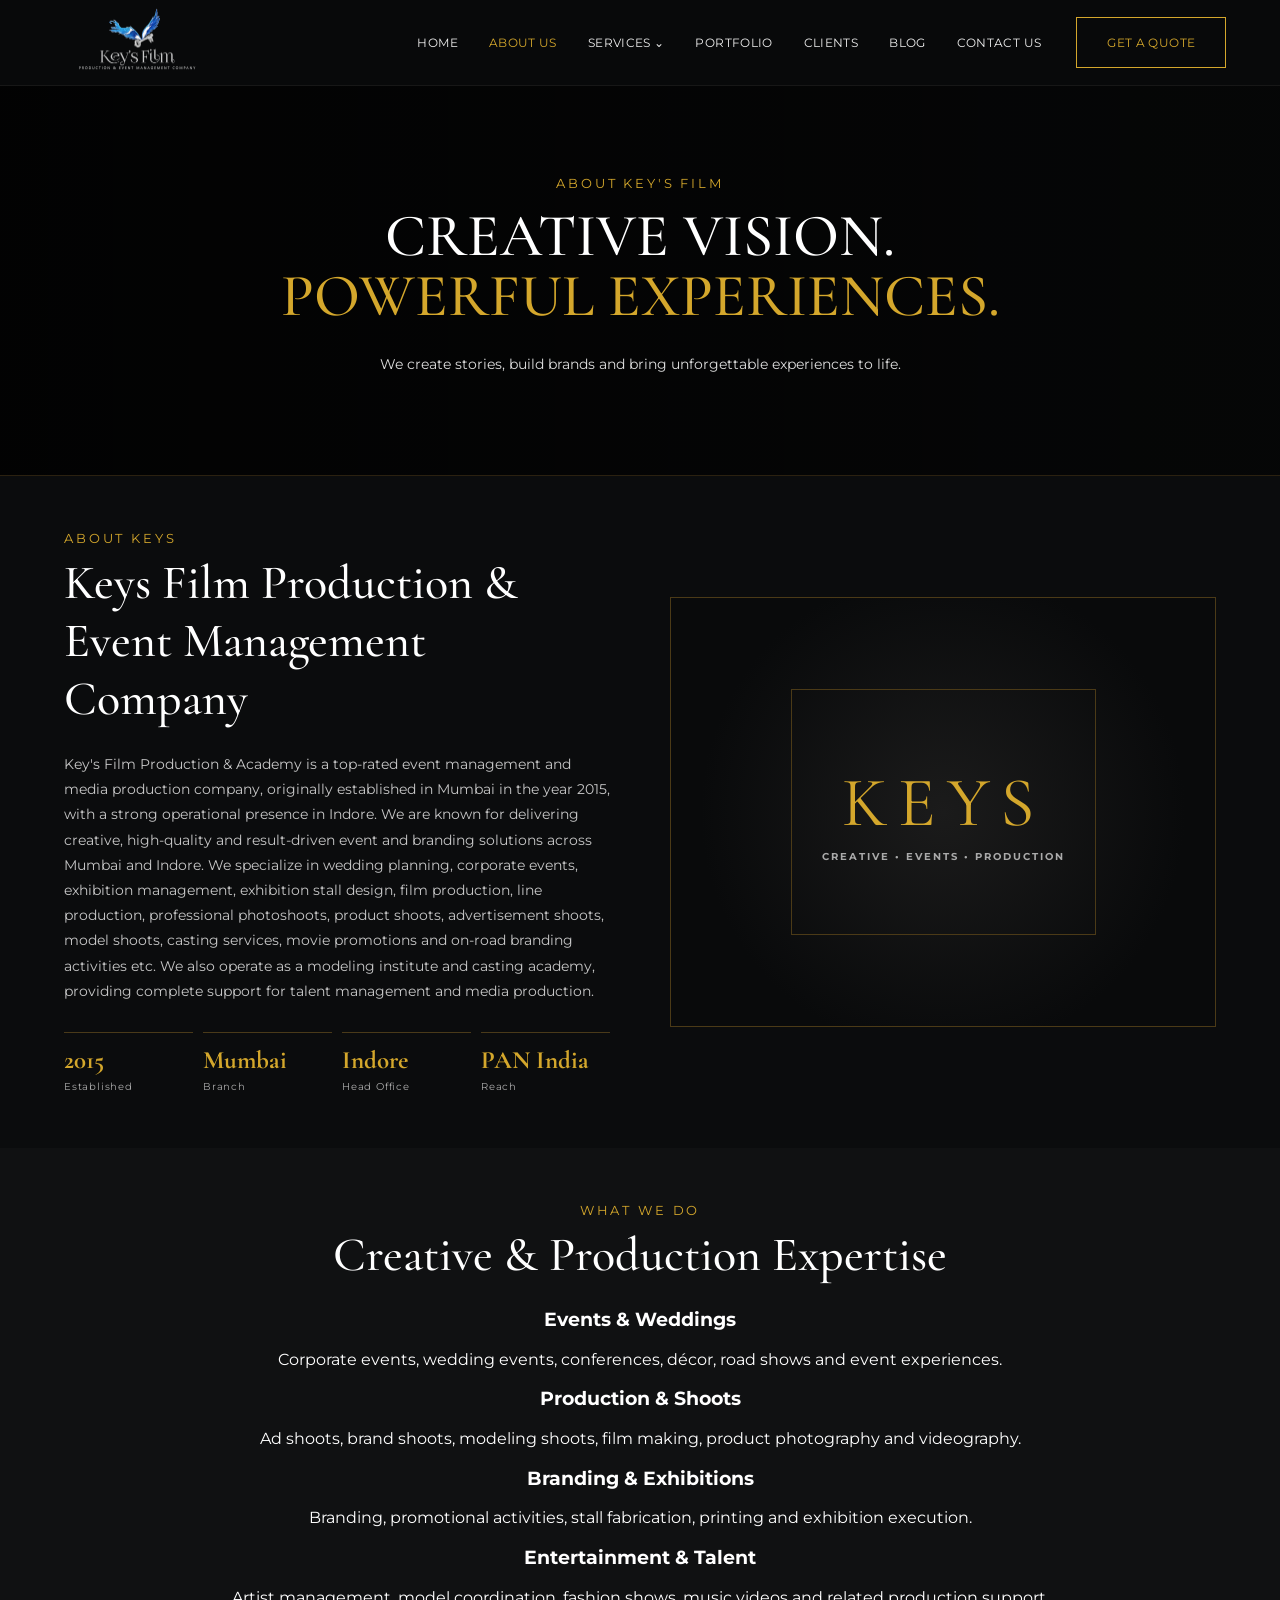
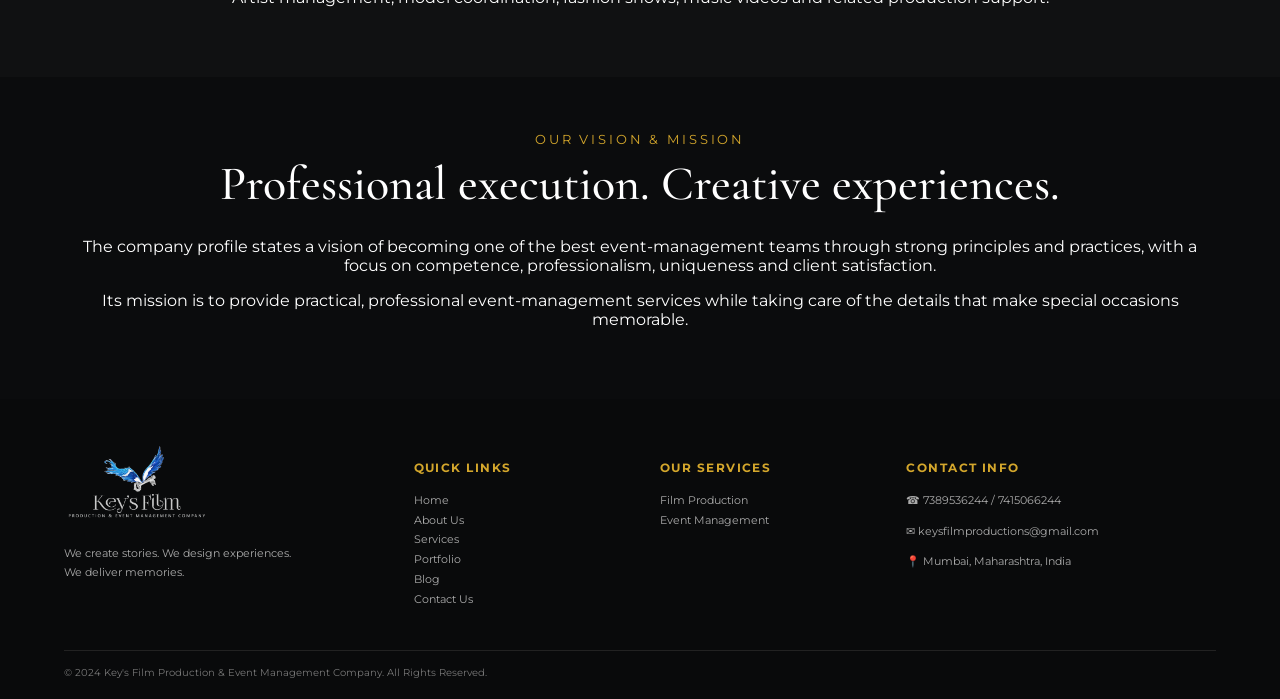
<file: about.html>
<!doctype html>
<html lang="en">
<head>
<meta charset="UTF-8">
<meta name="viewport" content="width=device-width, initial-scale=1.0">
<title>About Us | Key's Film Production & Event Management</title>
<link rel="preconnect" href="https://fonts.googleapis.com">
<link rel="preconnect" href="https://fonts.gstatic.com" crossorigin>
<link href="https://fonts.googleapis.com/css2?family=Cormorant+Garamond:wght@500;600;700&family=Montserrat:wght@400;500;600;700&display=swap" rel="stylesheet">
<link rel="stylesheet" href="style.css">
</head>
<body>
<header class="nav">
  <a class="brand" href="index.html#home"><img src="logo-white.png" alt="Key's Film"></a>
  <button class="menu-btn" aria-label="Open menu">☰</button>
  <nav>
    <a href="index.html#home">HOME</a><a class="active-link" href="about.html">ABOUT US</a>
    <a href="index.html#services">SERVICES <span>⌄</span></a><a href="index.html#portfolio">PORTFOLIO</a>
    <a href="index.html#clients">CLIENTS</a><a href="index.html#blog">BLOG</a><a href="index.html#contact">CONTACT US</a>
  </nav>
  <a class="quote" href="index.html#contact">GET A QUOTE</a>
</header>

<main>
<section class="about-hero">
  <div class="section-kicker">ABOUT KEY'S FILM</div>
  <h1>CREATIVE VISION.<br><span>POWERFUL EXPERIENCES.</span></h1>
  <p>We create stories, build brands and bring unforgettable experiences to life.</p>
</section>

<section class="about-page section">
  <div class="about-page-copy">
    <div class="section-kicker">ABOUT KEYS</div>
    <h2>Keys Film Production &amp; Event Management Company</h2>
    <p>Key's Film Production & Academy is a top-rated event management and media production company, originally established in Mumbai in the year 2015, with a strong operational presence in Indore. We are known for delivering creative, high-quality and result-driven event and branding solutions across Mumbai and Indore. We specialize in wedding planning, corporate events, exhibition management, exhibition stall design, film production, line production, professional photoshoots, product shoots, advertisement shoots, model shoots, casting services, movie promotions and on-road branding activities etc. We also operate as a modeling institute and casting academy, providing complete support for talent management and media production.</p>
    
    <div class="about-facts"><div><strong>2015</strong><span>Established</span></div><div><strong>Mumbai</strong><span>Branch</span></div><div><strong>Indore</strong><span>Head Office</span></div><div><strong>PAN India</strong><span>Reach</span></div></div>
  </div>
  <div class="about-page-image about-visual">
    <div class="about-visual-inner"><span>KEYS</span><strong>CREATIVE • EVENTS • PRODUCTION</strong></div>
  </div>
</section>
<section class="about-services section">
  <div class="section-kicker">WHAT WE DO</div><h2>Creative &amp; Production Expertise</h2>
  <div class="expertise-grid">
    <div><h3>Events &amp; Weddings</h3><p>Corporate events, wedding events, conferences, décor, road shows and event experiences.</p></div>
    <div><h3>Production &amp; Shoots</h3><p>Ad shoots, brand shoots, modeling shoots, film making, product photography and videography.</p></div>
    <div><h3>Branding &amp; Exhibitions</h3><p>Branding, promotional activities, stall fabrication, printing and exhibition execution.</p></div>
    <div><h3>Entertainment &amp; Talent</h3><p>Artist management, model coordination, fashion shows, music videos and related production support.</p></div>
  </div>
</section>
<section class="about-values section">
  <div><div class="section-kicker">OUR VISION &amp; MISSION</div><h2>Professional execution. Creative experiences.</h2><p>The company profile states a vision of becoming one of the best event-management teams through strong principles and practices, with a focus on competence, professionalism, uniqueness and client satisfaction.</p><p>Its mission is to provide practical, professional event-management services while taking care of the details that make special occasions memorable.</p></div>
</section>

<footer id="blog"><div class="footer-brand"><img src="logo-white.png" alt="Key's Film"><p>We create stories. We design experiences.<br>We deliver memories.</p></div><div><h4>QUICK LINKS</h4><a href="index.html#home">Home</a><a href="about.html">About Us</a><a href="index.html#services">Services</a><a href="index.html#portfolio">Portfolio</a><a href="index.html#blog">Blog</a><a href="index.html#contact">Contact Us</a></div><div><h4>OUR SERVICES</h4><a href="index.html#services">Film Production</a><a href="index.html#services">Event Management</a></div><div><h4>CONTACT INFO</h4><p>☎ 7389536244 / 7415066244</p><p>✉ keysfilmproductions@gmail.com</p><p>📍 Mumbai, Maharashtra, India</p></div><div class="copyright">© 2024 Key's Film Production & Event Management Company. All Rights Reserved.</div></footer>
<script src="script.js"></script>
</body>
</html>
</file>
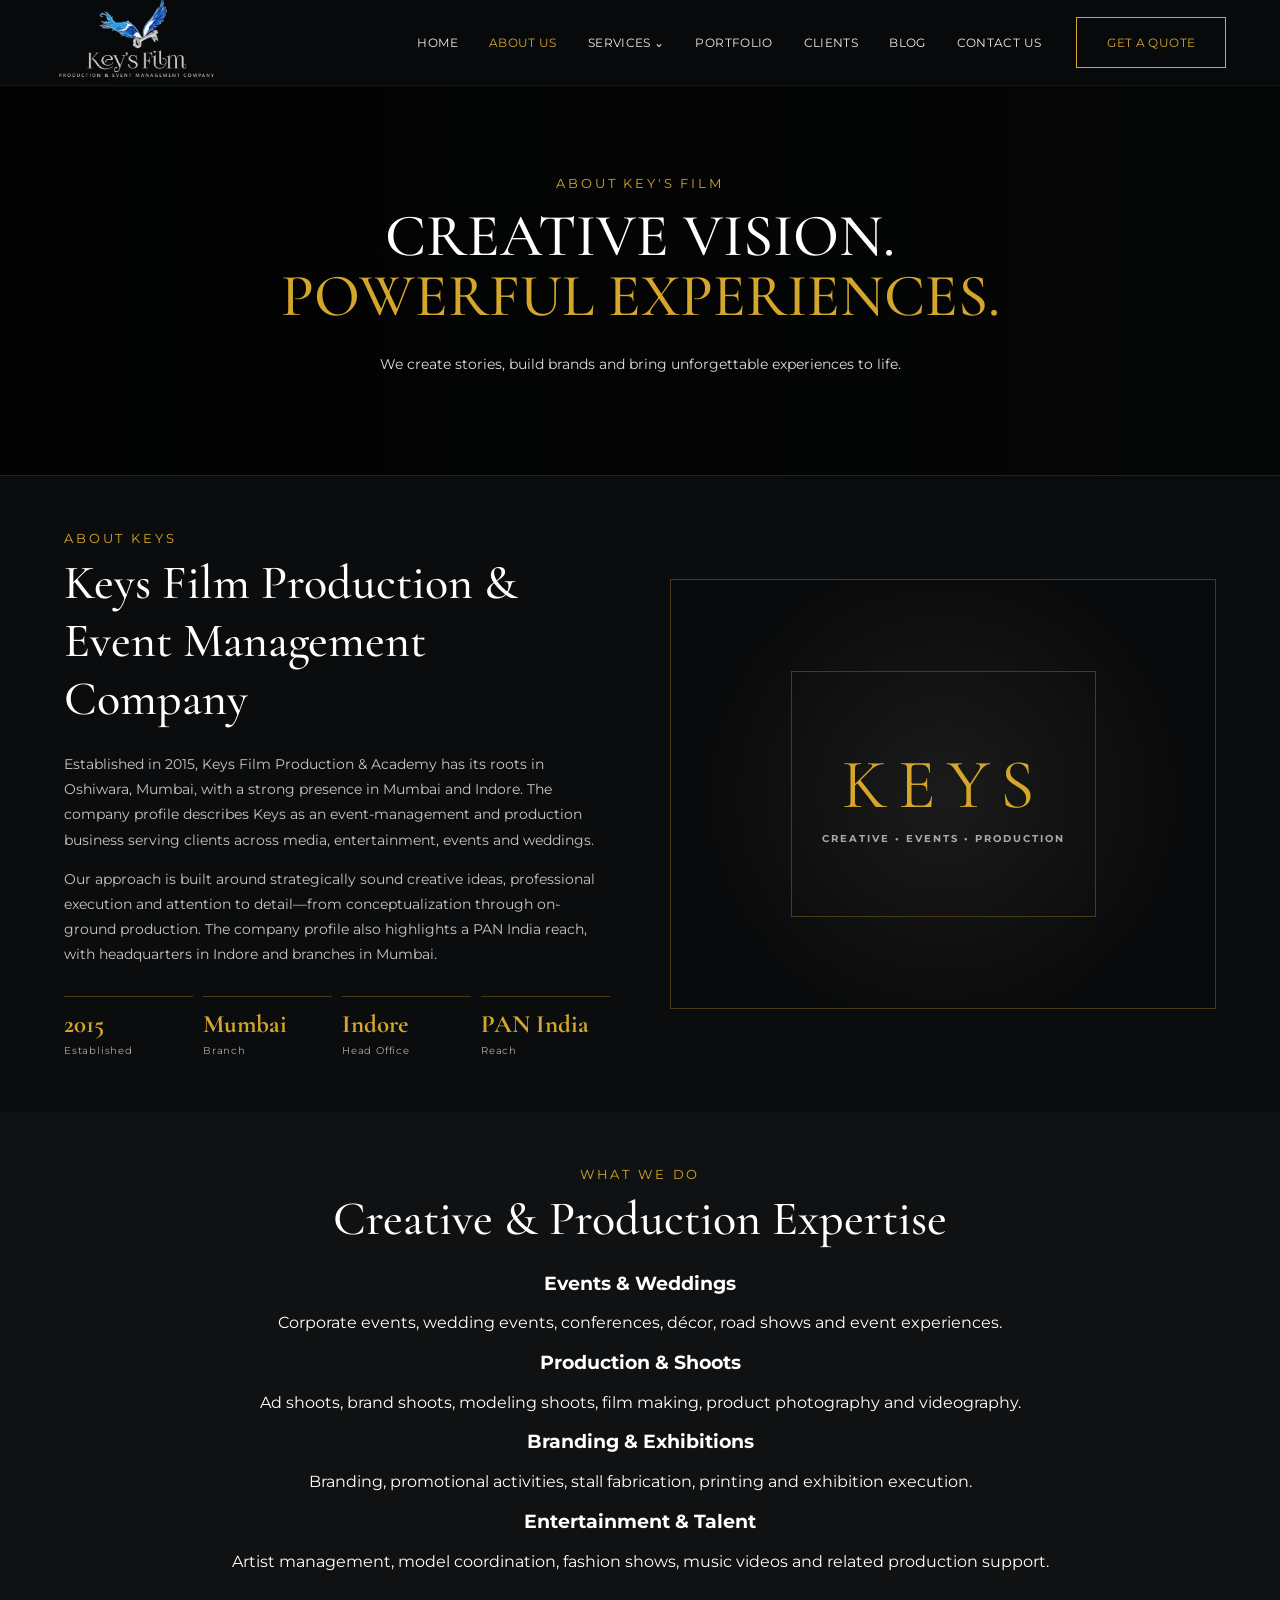
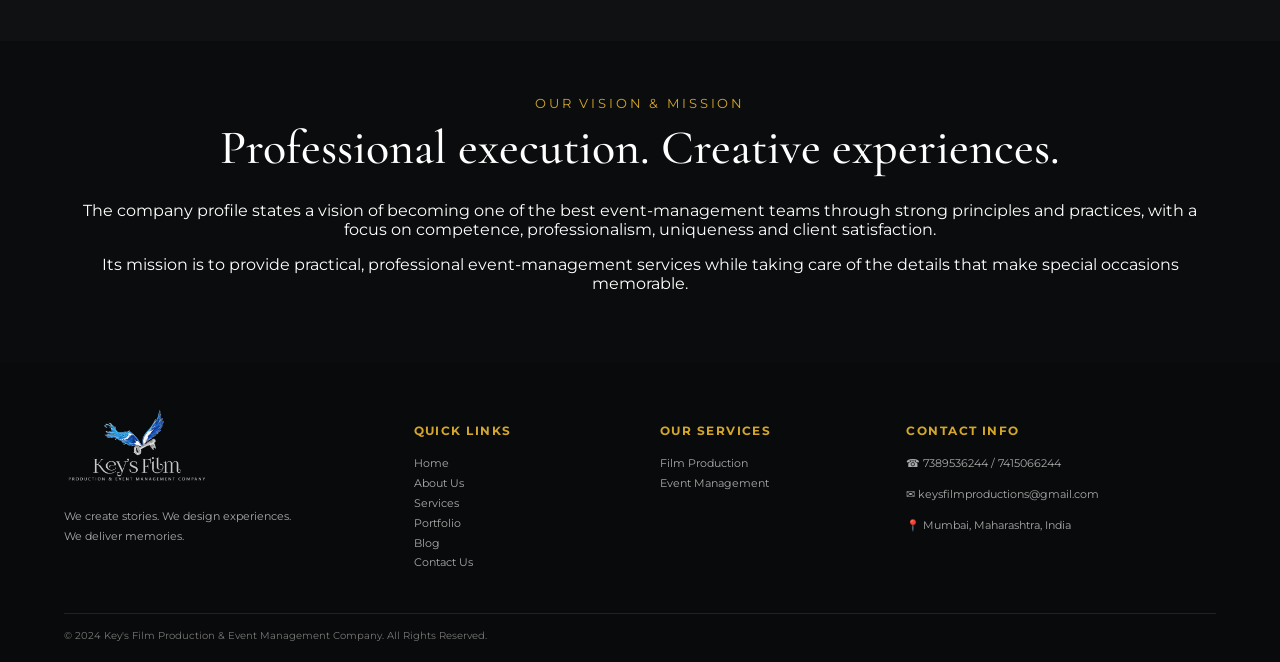
<file: keys-film-website-portfolio-about-reviews/about.html>
<!doctype html>
<html lang="en">
<head>
<meta charset="UTF-8">
<meta name="viewport" content="width=device-width, initial-scale=1.0">
<title>About Us | Key's Film Production & Event Management</title>
<link rel="preconnect" href="https://fonts.googleapis.com">
<link rel="preconnect" href="https://fonts.gstatic.com" crossorigin>
<link href="https://fonts.googleapis.com/css2?family=Cormorant+Garamond:wght@500;600;700&family=Montserrat:wght@400;500;600;700&display=swap" rel="stylesheet">
<link rel="stylesheet" href="style.css">
</head>
<body>
<header class="nav">
  <a class="brand" href="index.html#home"><img src="logo-white.png" alt="Key's Film"></a>
  <button class="menu-btn" aria-label="Open menu">☰</button>
  <nav>
    <a href="index.html#home">HOME</a><a class="active-link" href="about.html">ABOUT US</a>
    <a href="index.html#services">SERVICES <span>⌄</span></a><a href="index.html#portfolio">PORTFOLIO</a>
    <a href="index.html#clients">CLIENTS</a><a href="index.html#blog">BLOG</a><a href="index.html#contact">CONTACT US</a>
  </nav>
  <a class="quote" href="index.html#contact">GET A QUOTE</a>
</header>

<main>
<section class="about-hero">
  <div class="section-kicker">ABOUT KEY'S FILM</div>
  <h1>CREATIVE VISION.<br><span>POWERFUL EXPERIENCES.</span></h1>
  <p>We create stories, build brands and bring unforgettable experiences to life.</p>
</section>

<section class="about-page section">
  <div class="about-page-copy">
    <div class="section-kicker">ABOUT KEYS</div>
    <h2>Keys Film Production &amp; Event Management Company</h2>
    <p>Established in 2015, Keys Film Production &amp; Academy has its roots in Oshiwara, Mumbai, with a strong presence in Mumbai and Indore. The company profile describes Keys as an event-management and production business serving clients across media, entertainment, events and weddings.</p>
    <p>Our approach is built around strategically sound creative ideas, professional execution and attention to detail—from conceptualization through on-ground production. The company profile also highlights a PAN India reach, with headquarters in Indore and branches in Mumbai.</p>
    <div class="about-facts"><div><strong>2015</strong><span>Established</span></div><div><strong>Mumbai</strong><span>Branch</span></div><div><strong>Indore</strong><span>Head Office</span></div><div><strong>PAN India</strong><span>Reach</span></div></div>
  </div>
  <div class="about-page-image about-visual">
    <div class="about-visual-inner"><span>KEYS</span><strong>CREATIVE • EVENTS • PRODUCTION</strong></div>
  </div>
</section>
<section class="about-services section">
  <div class="section-kicker">WHAT WE DO</div><h2>Creative &amp; Production Expertise</h2>
  <div class="expertise-grid">
    <div><h3>Events &amp; Weddings</h3><p>Corporate events, wedding events, conferences, décor, road shows and event experiences.</p></div>
    <div><h3>Production &amp; Shoots</h3><p>Ad shoots, brand shoots, modeling shoots, film making, product photography and videography.</p></div>
    <div><h3>Branding &amp; Exhibitions</h3><p>Branding, promotional activities, stall fabrication, printing and exhibition execution.</p></div>
    <div><h3>Entertainment &amp; Talent</h3><p>Artist management, model coordination, fashion shows, music videos and related production support.</p></div>
  </div>
</section>
<section class="about-values section">
  <div><div class="section-kicker">OUR VISION &amp; MISSION</div><h2>Professional execution. Creative experiences.</h2><p>The company profile states a vision of becoming one of the best event-management teams through strong principles and practices, with a focus on competence, professionalism, uniqueness and client satisfaction.</p><p>Its mission is to provide practical, professional event-management services while taking care of the details that make special occasions memorable.</p></div>
</section>

<footer id="blog"><div class="footer-brand"><img src="logo-white.png" alt="Key's Film"><p>We create stories. We design experiences.<br>We deliver memories.</p></div><div><h4>QUICK LINKS</h4><a href="index.html#home">Home</a><a href="about.html">About Us</a><a href="index.html#services">Services</a><a href="index.html#portfolio">Portfolio</a><a href="index.html#blog">Blog</a><a href="index.html#contact">Contact Us</a></div><div><h4>OUR SERVICES</h4><a href="index.html#services">Film Production</a><a href="index.html#services">Event Management</a></div><div><h4>CONTACT INFO</h4><p>☎ 7389536244 / 7415066244</p><p>✉ keysfilmproductions@gmail.com</p><p>📍 Mumbai, Maharashtra, India</p></div><div class="copyright">© 2024 Key's Film Production & Event Management Company. All Rights Reserved.</div></footer>
<script src="script.js"></script>
</body>
</html>
</file>
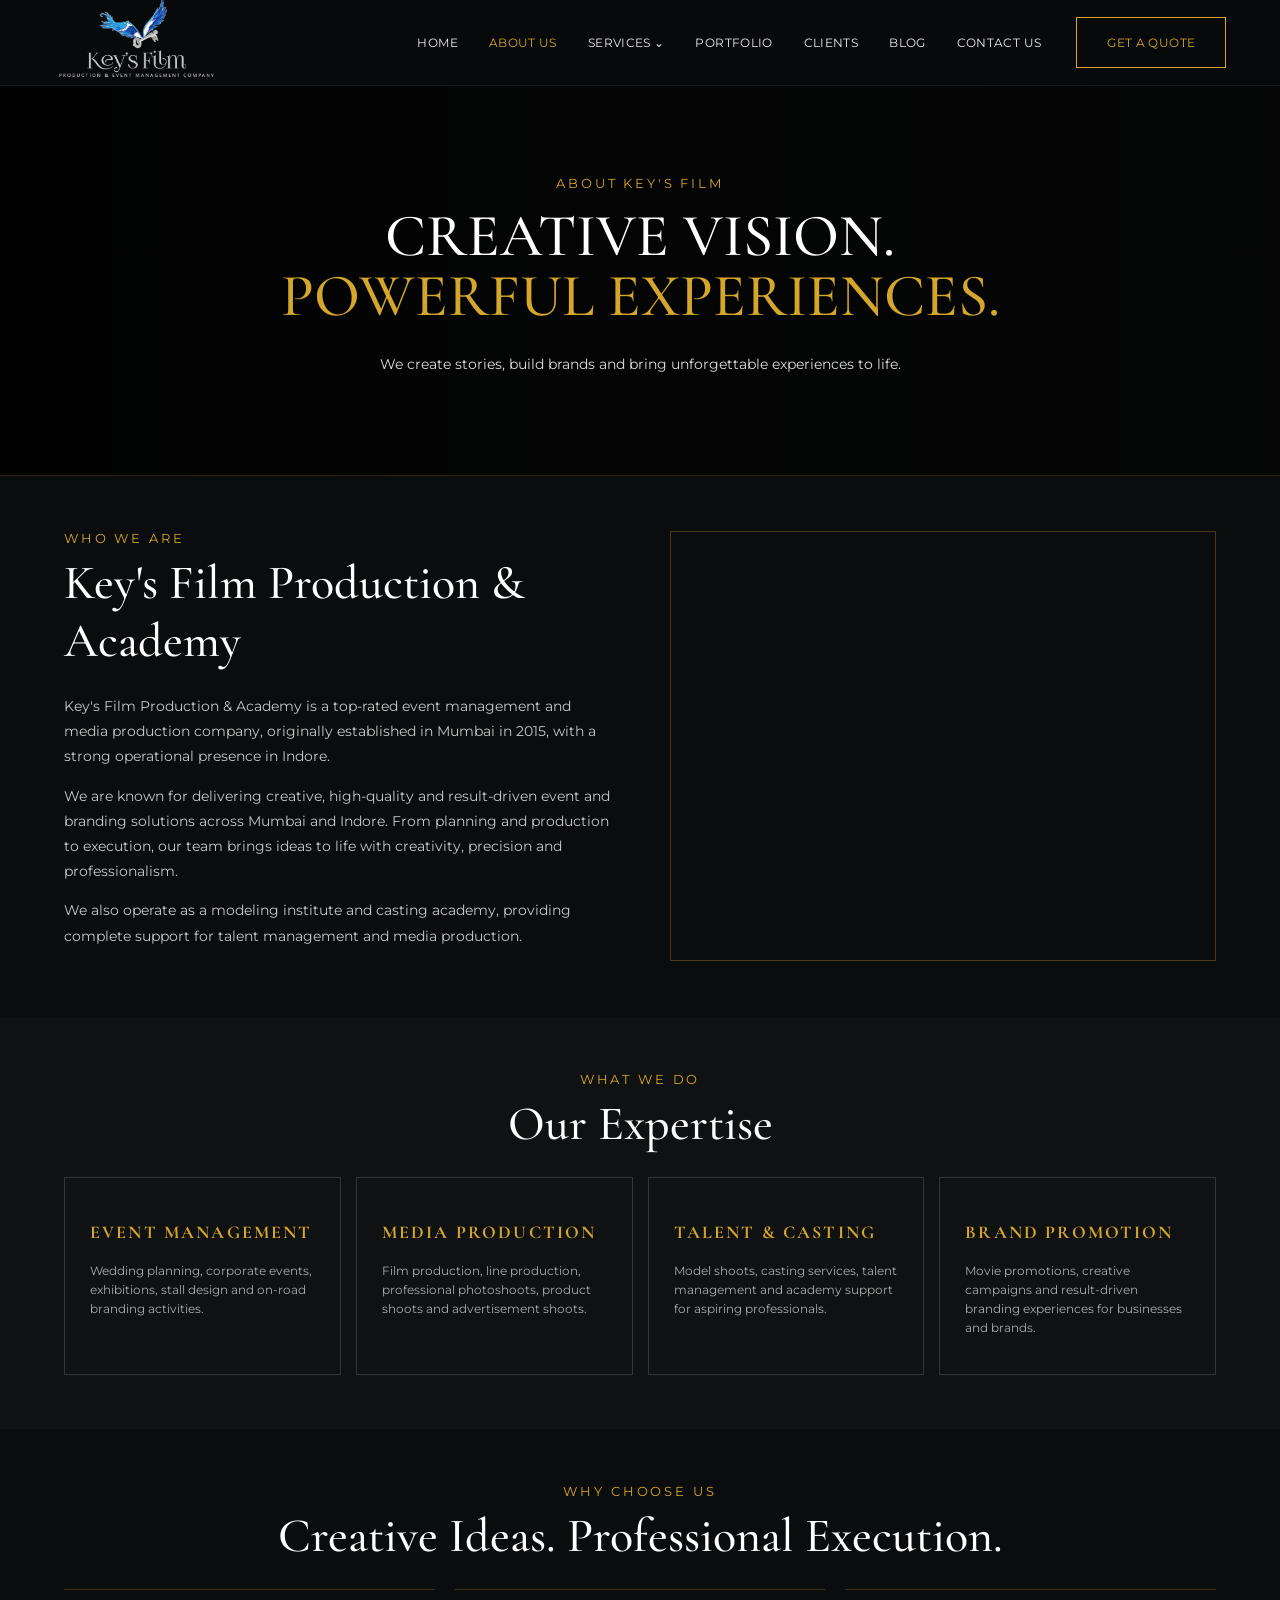
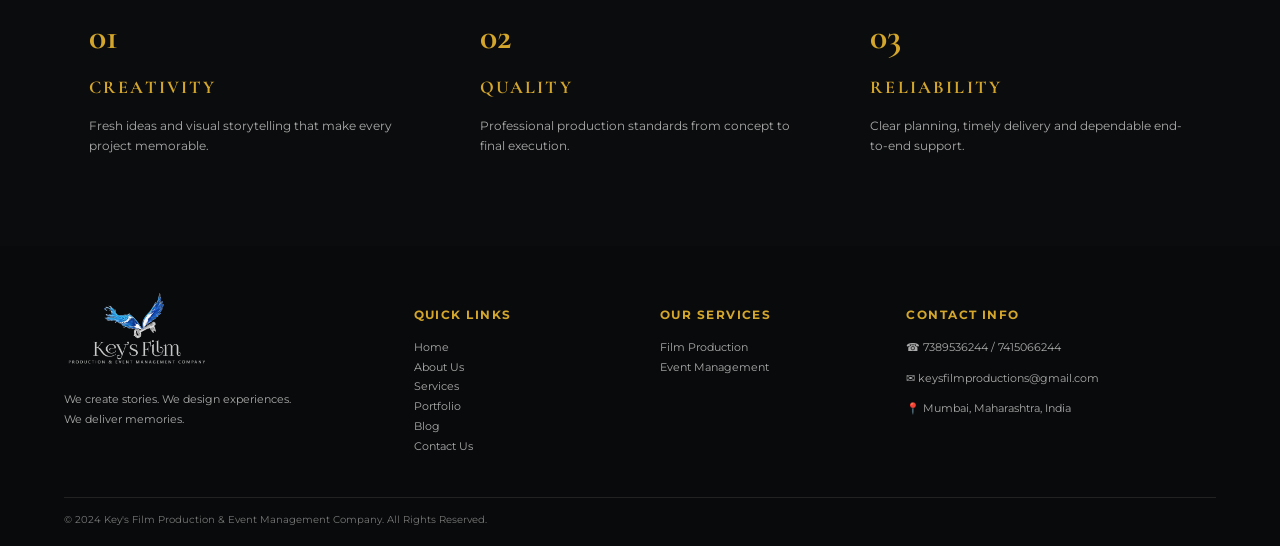
<file: keys-film-website-portfolio-final-under25/about.html>
<!doctype html>
<html lang="en">
<head>
<meta charset="UTF-8">
<meta name="viewport" content="width=device-width, initial-scale=1.0">
<title>About Us | Key's Film Production & Event Management</title>
<link rel="preconnect" href="https://fonts.googleapis.com">
<link rel="preconnect" href="https://fonts.gstatic.com" crossorigin>
<link href="https://fonts.googleapis.com/css2?family=Cormorant+Garamond:wght@500;600;700&family=Montserrat:wght@400;500;600;700&display=swap" rel="stylesheet">
<link rel="stylesheet" href="style.css">
</head>
<body>
<header class="nav">
  <a class="brand" href="index.html#home"><img src="logo-white.png" alt="Key's Film"></a>
  <button class="menu-btn" aria-label="Open menu">☰</button>
  <nav>
    <a href="index.html#home">HOME</a><a class="active-link" href="about.html">ABOUT US</a>
    <a href="index.html#services">SERVICES <span>⌄</span></a><a href="index.html#portfolio">PORTFOLIO</a>
    <a href="index.html#clients">CLIENTS</a><a href="index.html#blog">BLOG</a><a href="index.html#contact">CONTACT US</a>
  </nav>
  <a class="quote" href="index.html#contact">GET A QUOTE</a>
</header>

<main>
<section class="about-hero">
  <div class="section-kicker">ABOUT KEY'S FILM</div>
  <h1>CREATIVE VISION.<br><span>POWERFUL EXPERIENCES.</span></h1>
  <p>We create stories, build brands and bring unforgettable experiences to life.</p>
</section>

<section class="about-page section">
  <div class="about-page-copy">
    <div class="section-kicker">WHO WE ARE</div>
    <h2>Key's Film Production & Academy</h2>
    <p>Key's Film Production & Academy is a top-rated event management and media production company, originally established in Mumbai in 2015, with a strong operational presence in Indore.</p>
    <p>We are known for delivering creative, high-quality and result-driven event and branding solutions across Mumbai and Indore. From planning and production to execution, our team brings ideas to life with creativity, precision and professionalism.</p>
    <p>We also operate as a modeling institute and casting academy, providing complete support for talent management and media production.</p>
  </div>
  <div class="about-page-image" style="background-image:url('https://images.unsplash.com/photo-1485846234645-a62644f84728?auto=format&fit=crop&w=1200&q=85')"></div>
</section>

<section class="about-services section">
  <div class="section-kicker">WHAT WE DO</div>
  <h2>Our Expertise</h2>
  <div class="about-expertise">
    <div><h3>EVENT MANAGEMENT</h3><p>Wedding planning, corporate events, exhibitions, stall design and on-road branding activities.</p></div>
    <div><h3>MEDIA PRODUCTION</h3><p>Film production, line production, professional photoshoots, product shoots and advertisement shoots.</p></div>
    <div><h3>TALENT & CASTING</h3><p>Model shoots, casting services, talent management and academy support for aspiring professionals.</p></div>
    <div><h3>BRAND PROMOTION</h3><p>Movie promotions, creative campaigns and result-driven branding experiences for businesses and brands.</p></div>
  </div>
</section>

<section class="about-values section">
  <div class="section-kicker">WHY CHOOSE US</div>
  <h2>Creative Ideas. Professional Execution.</h2>
  <div class="value-grid">
    <div><strong>01</strong><h3>CREATIVITY</h3><p>Fresh ideas and visual storytelling that make every project memorable.</p></div>
    <div><strong>02</strong><h3>QUALITY</h3><p>Professional production standards from concept to final execution.</p></div>
    <div><strong>03</strong><h3>RELIABILITY</h3><p>Clear planning, timely delivery and dependable end-to-end support.</p></div>
  </div>
</section>
</main>

<footer id="blog"><div class="footer-brand"><img src="logo-white.png" alt="Key's Film"><p>We create stories. We design experiences.<br>We deliver memories.</p></div><div><h4>QUICK LINKS</h4><a href="index.html#home">Home</a><a href="about.html">About Us</a><a href="index.html#services">Services</a><a href="index.html#portfolio">Portfolio</a><a href="index.html#blog">Blog</a><a href="index.html#contact">Contact Us</a></div><div><h4>OUR SERVICES</h4><a href="index.html#services">Film Production</a><a href="index.html#services">Event Management</a></div><div><h4>CONTACT INFO</h4><p>☎ 7389536244 / 7415066244</p><p>✉ keysfilmproductions@gmail.com</p><p>📍 Mumbai, Maharashtra, India</p></div><div class="copyright">© 2024 Key's Film Production & Event Management Company. All Rights Reserved.</div></footer>
<script src="script.js"></script>
</body>
</html>
</file>
<file: style.css>
*{box-sizing:border-box}html{scroll-behavior:smooth}body{margin:0;background:#0b0c0d;color:#fff;font-family:Montserrat,Arial,sans-serif}.nav{height:86px;background:#08090a;display:flex;align-items:center;padding:0 4.2%;gap:35px;position:sticky;top:0;z-index:10;border-bottom:1px solid #171717}.brand img{width:170px;height:auto;display:block;mix-blend-mode:screen}.nav nav{display:flex;gap:31px;margin-left:auto}.nav a{color:#eee;text-decoration:none;font-size:12px;letter-spacing:.03em}.nav nav a:hover{color:#d4a72c}.quote,.btn{border:1px solid #d4a72c;padding:17px 30px;color:#d4a72c!important;letter-spacing:.12em}.menu-btn{display:none;background:none;border:0;color:#fff;font-size:26px}.hero{height:640px;position:relative;overflow:hidden}.hero-slides,.hero-slide{position:absolute;inset:0}.hero-slide{background-position:center;background-size:cover;opacity:0;transition:opacity 1s}.hero-slide:after{content:"";position:absolute;inset:0;background:linear-gradient(90deg,rgba(0,0,0,.72),rgba(0,0,0,.25),rgba(0,0,0,.6))}.hero-slide.active{opacity:1}.hero-content{position:absolute;inset:0;display:flex;flex-direction:column;justify-content:center;align-items:center;text-align:center;z-index:2;padding-top:30px}.eyebrow,.section-kicker{color:#d4a72c;letter-spacing:.22em;font-size:13px}.script{font-family:"Cormorant Garamond",serif;font-style:italic;color:#d4a72c;font-size:25px;margin:5px 0}.hero h1{font-family:"Cormorant Garamond",serif;font-size:56px;line-height:.98;font-weight:500;letter-spacing:.03em;margin:8px 0 25px}.hero h1 span{color:#d4a72c}.hero p{font-size:13px;line-height:1.8;color:#eee}.actions{display:flex;gap:13px;margin-top:20px}.btn{text-decoration:none;display:inline-block;font-size:12px}.gold{background:#d4a72c;color:#111!important}.outline{background:transparent}.arrow{position:absolute;z-index:3;top:50%;transform:translateY(-50%);width:38px;height:38px;border-radius:50%;background:transparent;border:1px solid #fff;color:#fff;font-size:30px;line-height:25px}.left{left:30px}.right{right:30px}.dots{position:absolute;z-index:3;bottom:12px;left:50%;transform:translateX(-50%);display:flex;gap:7px}.dots button{width:7px;height:7px;border-radius:50%;border:1px solid #d4a72c;background:transparent}.dots button.active{background:#d4a72c}.section{padding:54px 5%}.services{text-align:center;background:#101112}.services h2,.about h2,.portfolio h2,.testimonial h2{font-family:"Cormorant Garamond",serif;font-size:45px;font-weight:500;margin:4px 0 35px}.service-groups{display:grid;grid-template-columns:1fr 1fr;gap:35px}.service-groups h3{font-family:"Cormorant Garamond",serif;color:#d4a72c;letter-spacing:.16em;font-size:20px;margin:0 0 20px}.cards{display:grid;grid-template-columns:repeat(3,1fr);border:1px solid #343638}.cards article{text-align:left;padding:23px 20px;min-height:135px;border-right:1px solid #343638;border-bottom:1px solid #343638}.cards article:nth-child(3n){border-right:0}.cards article:nth-last-child(-n+3){border-bottom:0}.cards b{font-size:27px;color:#d4a72c;font-weight:400}.cards h4{margin:11px 0 8px;font-size:14px}.cards p{font-size:11px;line-height:1.5;color:#aaa;margin:0}.about{display:grid;grid-template-columns:1fr 2fr;gap:40px;align-items:center}.about-copy p{color:#ccc;line-height:1.7;font-size:13px;max-width:390px}.about ul{list-style:none;padding:0;margin:20px 0}.about li{font-size:12px;margin:10px 0;color:#ddd}.about li:before{content:"✓";color:#d4a72c;margin-right:10px}.feature-grid{display:grid;grid-template-columns:repeat(4,1fr);gap:10px}.feature{height:300px;background-size:cover;background-position:center;display:flex;align-items:flex-end;justify-content:center;padding:22px;text-align:center;position:relative}.feature:after{content:"";position:absolute;inset:0;background:linear-gradient(transparent,rgba(0,0,0,.85))}.feature span{position:relative;z-index:1;font-family:"Cormorant Garamond",serif;font-size:18px;letter-spacing:.1em}.portfolio{padding-top:45px}.title-row{display:flex;justify-content:space-between;align-items:center}.title-row h2{margin-bottom:25px}.portfolio-grid{display:grid;grid-template-columns:repeat(6,1fr);height:180px}.portfolio-grid div{background-size:cover;background-position:center;border-right:1px solid #111}.stats{display:grid;grid-template-columns:repeat(4,1fr);border-top:1px solid #292a2b;border-bottom:1px solid #292a2b;padding:24px 5%;text-align:center}.stats strong{display:block;color:#d4a72c;font-family:"Cormorant Garamond",serif;font-size:35px}.stats span{font-size:10px;letter-spacing:.12em;color:#bbb}.testimonial{display:grid;grid-template-columns:1fr 5fr 1fr;align-items:center;text-align:center;background:#101112}.testimonial p{font-size:13px;color:#ccc;max-width:700px;margin:10px auto 18px}.testimonial strong{color:#d4a72c;font-size:12px}.quote-mark{font-family:serif;font-size:70px;color:#d4a72c}.cta{padding:25px 5%;border-top:1px solid #d4a72c;border-bottom:1px solid #d4a72c;display:flex;justify-content:center;align-items:center;gap:40px}.cta h2{font-family:"Cormorant Garamond",serif;font-size:25px;font-weight:500;color:#d4a72c;letter-spacing:.05em}footer{display:grid;grid-template-columns:1.5fr 1fr 1fr 1.5fr;gap:40px;padding:45px 5% 20px;background:#090a0b;position:relative}footer img{width:150px;mix-blend-mode:screen}footer p,footer a{display:block;color:#aaa;font-size:11px;line-height:1.8;text-decoration:none}footer h4{color:#d4a72c;letter-spacing:.12em;font-size:12px}.copyright{grid-column:1/-1;border-top:1px solid #222;padding-top:15px;color:#777;font-size:10px}@media(max-width:900px){.nav nav{display:none}.menu-btn{display:block;margin-left:auto}.quote{padding:12px 15px}.hero h1{font-size:40px}.service-groups,.about{grid-template-columns:1fr}.feature-grid{grid-template-columns:repeat(2,1fr)}.portfolio-grid{grid-template-columns:repeat(3,1fr);height:320px}.stats{grid-template-columns:repeat(2,1fr);gap:25px}.cta{flex-direction:column;gap:10px;text-align:center}footer{grid-template-columns:1fr 1fr}}@media(max-width:560px){.nav{padding:0 4%;gap:12px}.brand img{width:130px}.hero{height:600px}.hero h1{font-size:34px}.hero p{font-size:11px}.cards{grid-template-columns:1fr}.cards article,.cards article:nth-child(3n),.cards article:nth-last-child(-n+3){border-right:0;border-bottom:1px solid #343638}.cards article:last-child{border-bottom:0}.feature-grid{grid-template-columns:1fr}.portfolio-grid{grid-template-columns:repeat(2,1fr);height:430px}.testimonial{grid-template-columns:1fr}.quote-mark{display:none}footer{grid-template-columns:1fr}.copyright{grid-column:auto}}

.about-hero{min-height:390px;display:flex;flex-direction:column;align-items:center;justify-content:center;text-align:center;padding:70px 5%;background:linear-gradient(90deg,rgba(0,0,0,.82),rgba(0,0,0,.5)),url('https://images.unsplash.com/photo-1492619375914-88005aa9e8fb?auto=format&fit=crop&w=2200&q=85') center/cover;border-bottom:1px solid #2b2110}.about-hero h1{font-family:"Cormorant Garamond",serif;font-size:60px;line-height:1;margin:15px 0;color:#fff;font-weight:500}.about-hero h1 span{color:#d4a72c}.about-hero p{color:#ddd;font-size:14px}.about-page{display:grid;grid-template-columns:1fr 1fr;gap:60px;align-items:center}.about-page h2,.about-services h2,.about-values h2{font-family:"Cormorant Garamond",serif;font-size:48px;font-weight:500;margin:8px 0 24px}.about-page-copy p{color:#c7c7c7;line-height:1.8;font-size:14px}.about-page-image{min-height:430px;background-size:cover;background-position:center;border:1px solid #4b3a17}.about-services{text-align:center;background:#101112}.about-expertise{display:grid;grid-template-columns:repeat(4,1fr);gap:15px;text-align:left}.about-expertise>div{border:1px solid #343638;padding:25px;min-height:190px}.about-expertise h3,.value-grid h3{color:#d4a72c;font-family:"Cormorant Garamond",serif;letter-spacing:.12em;font-size:18px}.about-expertise p,.value-grid p{color:#aaa;line-height:1.6;font-size:12px}.about-values{text-align:center}.value-grid{display:grid;grid-template-columns:repeat(3,1fr);gap:20px}.value-grid>div{border-top:1px solid #3c301b;padding:25px;text-align:left}.value-grid strong{font-family:"Cormorant Garamond",serif;color:#d4a72c;font-size:36px}.active-link{color:#d4a72c!important}@media(max-width:900px){.about-page{grid-template-columns:1fr}.about-expertise{grid-template-columns:repeat(2,1fr)}.value-grid{grid-template-columns:1fr}.about-hero h1{font-size:44px}}@media(max-width:600px){.about-expertise{grid-template-columns:1fr}.about-page h2,.about-services h2,.about-values h2{font-size:38px}}


/* Responsive improvements + visible logo */
.brand img, footer img{mix-blend-mode:normal;object-fit:contain}
.brand{display:flex;align-items:center;flex-shrink:0}
.nav{min-height:86px}

@media (max-width:900px){
  .nav{position:sticky;top:0;min-height:72px;height:auto;padding:10px 4%;z-index:100;background:#08090a}
  .brand img{width:145px;max-height:55px}
  .menu-btn{display:block;margin-left:auto;cursor:pointer;padding:6px 10px;line-height:1}
  .quote{font-size:10px;padding:11px 13px;white-space:nowrap}
  .nav nav{display:none;position:absolute;top:100%;left:0;right:0;margin:0;padding:14px 5%;background:#08090a;border-top:1px solid #272727;box-shadow:0 12px 25px rgba(0,0,0,.35);flex-direction:column;gap:0}
  .nav nav.open{display:flex}
  .nav nav a{padding:14px 0;font-size:13px;border-bottom:1px solid #1f1f1f}
  .nav nav a:last-child{border-bottom:0}
  .hero{height:clamp(560px,78vh,700px)}
  .hero-content{padding:40px 7% 20px}
  .hero h1{font-size:clamp(34px,6vw,52px);max-width:900px}
  .hero p{max-width:620px}
  .section{padding:48px 5%}
  .service-groups{grid-template-columns:1fr;gap:28px}
  .cards{grid-template-columns:repeat(2,1fr)}
  .cards article:nth-child(3n){border-right:1px solid #343638}
  .cards article:nth-child(2n){border-right:0}
  .cards article:nth-last-child(-n+3){border-bottom:1px solid #343638}
  .cards article:nth-last-child(-n+2){border-bottom:0}
  .feature-grid{grid-template-columns:repeat(2,1fr)}
  .portfolio-grid{grid-template-columns:repeat(3,1fr);height:320px}
  .about-page{grid-template-columns:1fr}
  .about-expertise{grid-template-columns:repeat(2,1fr)}
  .value-grid{grid-template-columns:1fr}
  .cta{flex-wrap:wrap}
}

@media (max-width:560px){
  .nav{padding:8px 4%;min-height:64px}
  .brand img{width:118px;max-height:48px}
  .quote{padding:9px 10px;font-size:9px;letter-spacing:.08em}
  .menu-btn{font-size:25px;padding:4px 7px}
  .hero{height:650px}
  .hero-content{padding:25px 6% 15px}
  .eyebrow,.section-kicker{font-size:10px;letter-spacing:.16em}
  .script{font-size:20px}
  .hero h1{font-size:clamp(29px,8.5vw,40px);line-height:1.02;margin:8px 0 20px}
  .hero p{font-size:11px;line-height:1.65}
  .actions{flex-direction:column;width:min(250px,100%);gap:10px}
  .btn{width:100%;text-align:center;padding:14px 16px}
  .arrow{width:34px;height:34px;font-size:26px}
  .left{left:12px}.right{right:12px}
  .section{padding:42px 5%}
  .services h2,.about h2,.portfolio h2,.testimonial h2{font-size:36px;margin-bottom:25px}
  .cards{grid-template-columns:repeat(2,1fr)}
  .cards article{min-height:145px;padding:17px 12px;text-align:center}
  .cards article:nth-child(odd){border-right:1px solid #343638}
  .cards article:nth-child(even){border-right:0}
  .cards article:nth-last-child(-n+2){border-bottom:0}
  .cards b{font-size:22px}
  .cards h4{font-size:12px}
  .cards p{font-size:10px}
  .feature-grid{grid-template-columns:repeat(2,1fr);gap:7px}
  .feature{height:180px;padding:12px}
  .feature span{font-size:14px}
  .portfolio-grid{grid-template-columns:repeat(2,1fr);height:430px}
  .stats{grid-template-columns:repeat(2,1fr);gap:20px;padding:22px 5%}
  .stats strong{font-size:29px}
  .stats span{font-size:8px}
  footer{grid-template-columns:1fr;gap:25px}
  footer img{width:135px}
  .about-hero{min-height:320px;padding:55px 6%}
  .about-hero h1{font-size:40px}
  .about-page h2,.about-services h2,.about-values h2{font-size:36px}
  .about-expertise{grid-template-columns:1fr}
}


/* Real portfolio showcase */
.portfolio-intro{color:#999;font-size:12px;margin:-12px 0 0;line-height:1.6}.portfolio-tabs{display:flex;gap:10px;flex-wrap:wrap;margin:8px 0 30px}.portfolio-tab{background:transparent;border:1px solid #3b3b3b;color:#bbb;padding:11px 18px;font:600 10px Montserrat,sans-serif;letter-spacing:.12em;cursor:pointer}.portfolio-tab:hover,.portfolio-tab.active{border-color:#d4a72c;color:#d4a72c}.portfolio-block{margin-top:25px}.portfolio-heading{display:flex;justify-content:space-between;align-items:end;gap:20px;margin-bottom:18px}.portfolio-heading>div{display:flex;align-items:center;gap:12px}.portfolio-heading h3{font-family:"Cormorant Garamond",serif;font-size:30px;font-weight:500;margin:0}.portfolio-heading p{color:#888;font-size:11px;margin:0}.portfolio-number{color:#d4a72c;font-size:11px;letter-spacing:.1em}.real-work-grid{display:grid;grid-template-columns:repeat(3,1fr);gap:12px}.real-work-grid figure{margin:0;background:#111;border:1px solid #252525;overflow:hidden}.real-work-grid img{display:block;width:100%;height:260px;object-fit:cover;transition:transform .6s ease}.real-work-grid figure:hover img{transform:scale(1.035)}.real-work-grid figcaption{padding:12px 13px;color:#ddd;font-size:11px;letter-spacing:.03em}.video-grid{display:grid;grid-template-columns:repeat(3,1fr);gap:15px}.work-video{background:#111;border:1px solid #252525;padding-bottom:12px}.work-video video{display:block;width:100%;aspect-ratio:16/9;background:#000;object-fit:cover}.work-video h4{margin:12px 13px 0;font-size:11px;color:#ddd;font-weight:500}.portfolio-block[data-category="wedding"]{margin-top:45px;padding-top:35px;border-top:1px solid #292929}.portfolio-block.is-hidden{display:none}@media(max-width:900px){.real-work-grid,.video-grid{grid-template-columns:repeat(2,1fr)}.portfolio-heading{align-items:flex-start;flex-direction:column}}@media(max-width:560px){.real-work-grid,.video-grid{grid-template-columns:1fr}.real-work-grid img{height:230px}.portfolio-heading h3{font-size:25px}.portfolio-tabs{gap:7px}.portfolio-tab{padding:10px 12px;font-size:9px}}
.about-facts{display:grid;grid-template-columns:repeat(4,1fr);gap:10px;margin-top:28px}.about-facts div{border-top:1px solid #4a3a19;padding-top:12px}.about-facts strong{display:block;color:#d4a72c;font-family:"Cormorant Garamond",serif;font-size:25px}.about-facts span{font-size:10px;color:#aaa;letter-spacing:.08em}.about-visual{display:flex;align-items:center;justify-content:center;background:radial-gradient(circle at center,#1b1b1b,#090a0b 70%)}.about-visual-inner{text-align:center;border:1px solid #4b3a17;padding:70px 30px}.about-visual-inner span{display:block;font-family:"Cormorant Garamond",serif;font-size:70px;color:#d4a72c;letter-spacing:.15em}.about-visual-inner strong{font-size:10px;letter-spacing:.2em;color:#aaa}.portfolio-intro{color:#aaa;font-size:12px}.portfolio-tabs{display:flex;gap:10px;flex-wrap:wrap;margin:0 0 30px}.portfolio-tab{background:transparent;color:#bbb;border:1px solid #3b3b3b;padding:10px 17px;font-size:10px;letter-spacing:.12em;cursor:pointer}.portfolio-tab.active,.portfolio-tab:hover{border-color:#d4a72c;color:#d4a72c}.portfolio-block{margin-bottom:50px}.portfolio-heading{display:flex;justify-content:space-between;align-items:end;border-bottom:1px solid #2a2a2a;padding-bottom:15px;margin-bottom:18px}.portfolio-heading h3{display:inline;margin-left:10px;font-family:"Cormorant Garamond",serif;font-size:27px;font-weight:500}.portfolio-heading p{color:#888;font-size:11px}.portfolio-number{color:#d4a72c}.real-work-grid{display:grid;grid-template-columns:repeat(3,1fr);gap:12px}.real-work-grid figure{margin:0;background:#111;overflow:hidden;border:1px solid #252525}.real-work-grid img{width:100%;height:250px;display:block;object-fit:cover;transition:transform .5s}.real-work-grid figure:hover img{transform:scale(1.04)}.real-work-grid figcaption{padding:12px;color:#bbb;font-size:10px;letter-spacing:.05em}.video-grid{display:grid;grid-template-columns:repeat(3,1fr);gap:12px}.work-video{margin:0;background:#111;border:1px solid #252525}.work-video video{width:100%;height:250px;display:block;object-fit:cover;background:#000}.work-video h4{font-size:11px;font-weight:500;color:#ccc;padding:12px;margin:0}.portfolio-block.is-hidden{display:none}@media(max-width:900px){.real-work-grid,.video-grid{grid-template-columns:repeat(2,1fr)}.about-facts{grid-template-columns:repeat(2,1fr)}.portfolio-heading{display:block}.portfolio-heading p{margin-top:8px}}@media(max-width:560px){.real-work-grid,.video-grid{grid-template-columns:1fr}.real-work-grid img,.work-video video{height:220px}.about-visual-inner span{font-size:50px}}

/* Combined portfolio gallery: wedding + exhibition work shown together */
.portfolio-all-grid{display:grid;grid-template-columns:repeat(3,1fr);gap:14px}
.portfolio-all-grid figure{margin:0;background:#111;border:1px solid #252525;overflow:hidden}
.portfolio-all-grid figure img{width:100%;height:250px;display:block;object-fit:cover;transition:transform .5s}
.portfolio-all-grid figure:hover img{transform:scale(1.04)}
.portfolio-all-grid figcaption{padding:12px 13px;color:#bbb;font-size:10px;letter-spacing:.05em}
.portfolio-all-grid .work-video{background:#111;border:1px solid #252525;margin:0;padding:0}
.portfolio-all-grid .work-video video{width:100%;height:250px;display:block;object-fit:cover;background:#000}
.portfolio-all-grid .work-video h4{font-size:11px;font-weight:500;color:#ccc;padding:12px;margin:0}
@media(max-width:900px){.portfolio-all-grid{grid-template-columns:repeat(2,1fr)}}
@media(max-width:560px){.portfolio-all-grid{grid-template-columns:1fr}.portfolio-all-grid figure img,.portfolio-all-grid .work-video video{height:220px}}

/* FINAL PORTFOLIO + LOGO FIXES */
.brand img, footer img{mix-blend-mode:normal;object-fit:contain}
.brand img{width:170px;max-height:72px}
.portfolio-all-grid{display:grid;grid-template-columns:repeat(4,minmax(0,1fr));gap:12px}
.portfolio-item{display:block;height:150px;background:#111;border:1px solid #252525;overflow:hidden}
.portfolio-item img{display:block;width:100%;height:100%;object-fit:cover;transition:transform .35s ease}
.portfolio-item:hover img{transform:scale(1.04)}
.portfolio-video{background:#111;border:1px solid #252525;overflow:hidden;height:150px}
.portfolio-video video{display:block;width:100%;height:100%;object-fit:cover;background:#000}
.portfolio-intro{margin-top:-12px!important}
@media(max-width:1100px){.portfolio-all-grid{grid-template-columns:repeat(4,1fr)}.portfolio-item,.portfolio-video{height:135px}}
@media(max-width:800px){.portfolio-all-grid{grid-template-columns:repeat(3,1fr)}.portfolio-item,.portfolio-video{height:125px}}
@media(max-width:560px){.brand img{width:130px;max-height:52px}.portfolio-all-grid{grid-template-columns:repeat(2,1fr);gap:9px}.portfolio-item,.portfolio-video{height:115px}}

/* FINAL HOME PAGE UPDATES */
.portfolio-all-grid{display:grid!important;grid-template-columns:repeat(6,minmax(0,1fr));gap:7px!important}
.portfolio-item,.portfolio-video{height:92px!important;min-height:0!important;overflow:hidden!important}
.portfolio-item img,.portfolio-video video{width:100%!important;height:100%!important;object-fit:cover!important;display:block!important}
.reviews-image-section{text-align:center}
.reviews-slider{width:min(680px,92%);margin:28px auto 0;overflow:hidden;background:#fff;border-radius:2px}
.reviews-track{display:flex;width:300%;animation:reviewsAuto 15s infinite}
.reviews-track img{width:33.333333%;height:auto;display:block;flex:0 0 33.333333%}
@keyframes reviewsAuto{
  0%,28%{transform:translateX(0)}
  33%,61%{transform:translateX(-33.333333%)}
  66%,94%{transform:translateX(-66.666666%)}
  100%{transform:translateX(0)}
}
.country-flags{display:flex;gap:8px;align-items:center;margin-top:8px;font-size:18px;line-height:1}
@media(max-width:900px){
 .portfolio-all-grid{grid-template-columns:repeat(5,minmax(0,1fr))}
 .portfolio-item,.portfolio-video{height:85px!important}
}
@media(max-width:600px){
 .portfolio-all-grid{grid-template-columns:repeat(4,minmax(0,1fr))}
 .portfolio-item,.portfolio-video{height:78px!important}
 .reviews-slider{width:94%}
}


/* AI-CREATED SERVICE IMAGES */
.cards article{position:relative;overflow:hidden;padding:0 0 18px!important;min-height:210px!important}
.cards article img{display:block;width:100%;height:105px;object-fit:cover;margin:0 0 14px;filter:saturate(.9);transition:transform .4s ease}
.cards article:hover img{transform:scale(1.04)}
.cards article h4,.cards article p{position:relative;z-index:1;margin-left:16px;margin-right:16px}
.cards article b{display:none}

/* LARGE SINGLE-REVIEW SLIDER */
.reviews-image-section{text-align:center}
.reviews-slider{width:min(980px,94vw);margin:30px auto 0;display:flex;align-items:center;gap:14px;background:transparent;overflow:visible}
.reviews-viewport{width:100%;overflow:hidden;border:1px solid #2b2b2b;background:#fff;box-shadow:0 18px 45px rgba(0,0,0,.35)}
.reviews-track{display:flex;width:300%;transition:transform .65s ease;animation:none!important}
.reviews-track img{width:33.333333%;height:auto;max-height:420px;object-fit:contain;display:block;flex:0 0 33.333333%;background:#fff}
.review-arrow{flex:0 0 42px;width:42px;height:42px;border:1px solid #d4a72c;background:#0b0b0b;color:#d4a72c;font-size:30px;line-height:1;cursor:pointer;border-radius:50%}
.review-arrow:hover{background:#d4a72c;color:#111}
.review-dots{display:flex;justify-content:center;gap:8px;margin-top:15px}
.review-dots button{width:8px;height:8px;border-radius:50%;border:0;background:#555;padding:0;cursor:pointer}
.review-dots button.active{background:#d4a72c;transform:scale(1.25)}
.country-flags{display:flex;gap:9px;align-items:center;margin-top:10px;flex-wrap:wrap}
.country-flags img{display:block;width:34px;height:23px;object-fit:cover;border-radius:2px;box-shadow:0 0 0 1px rgba(255,255,255,.15)}
@media(max-width:700px){.cards article{min-height:190px!important}.cards article img{height:92px}.reviews-slider{gap:6px}.review-arrow{flex-basis:34px;width:34px;height:34px;font-size:24px}.reviews-track img{max-height:360px}.country-flags img{width:30px;height:20px}}
/* ===== FINAL REVIEW + SERVICE COVER FIX ===== */
.cards article{padding:0 0 18px!important;min-height:225px!important;overflow:hidden}
.cards article img{width:100%!important;height:125px!important;display:block!important;object-fit:cover!important;margin:0 0 14px!important}

.reviews-image-section{display:block!important;text-align:center!important}
.reviews-slider{width:min(1100px,94vw)!important;margin:30px auto 0!important;display:flex!important;align-items:center!important;gap:14px!important;overflow:visible!important;background:transparent!important}
.reviews-viewport{flex:1 1 auto!important;width:auto!important;overflow:hidden!important;background:#fff!important;border:1px solid #333!important;border-radius:4px!important;box-shadow:0 15px 45px rgba(0,0,0,.45)!important}
.reviews-track{display:flex!important;width:300%!important;animation:none!important;transition:transform .55s ease!important;will-change:transform!important}
.reviews-track img{width:33.333333%!important;flex:0 0 33.333333%!important;height:auto!important;max-height:none!important;object-fit:contain!important;display:block!important;background:#fff!important}
.review-arrow{flex:0 0 44px!important;width:44px!important;height:44px!important;border-radius:50%!important;border:1px solid #d4a72c!important;background:#0b0b0b!important;color:#d4a72c!important;font-size:30px!important;cursor:pointer!important}
.review-dots{display:flex!important;justify-content:center!important;gap:9px!important;margin:16px 0 0!important}
.review-dots button{width:9px!important;height:9px!important;border-radius:50%!important;border:0!important;background:#555!important;padding:0!important;cursor:pointer!important}
.review-dots button.active{background:#d4a72c!important;transform:scale(1.25)!important}
.country-flags{display:flex!important;gap:9px!important;align-items:center!important;flex-wrap:wrap!important}
.country-flags img{display:block!important;width:34px!important;height:23px!important;object-fit:cover!important;border-radius:2px!important}
@media(max-width:700px){
 .cards article{min-height:190px!important}.cards article img{height:105px!important}
 .reviews-slider{width:98vw!important;gap:6px!important}.review-arrow{flex:0 0 34px!important;width:34px!important;height:34px!important;font-size:24px!important}
}

.quick-contact{display:flex;justify-content:center;gap:12px;margin-top:20px;flex-wrap:wrap}
.quick-contact-btn{display:inline-flex;align-items:center;justify-content:center;padding:12px 22px;border:1px solid rgba(212,175,85,.75);border-radius:4px;text-decoration:none;font-weight:600;letter-spacing:.4px;color:#fff;background:rgba(0,0,0,.35)}
.social-icons{display:flex;gap:10px;margin:14px 0}
.social-icons a{width:34px;height:34px;border:1px solid rgba(212,175,85,.7);border-radius:50%;display:inline-flex;align-items:center;justify-content:center;color:#d4af55;text-decoration:none;font-size:20px}
.floating-contact{position:fixed;right:18px;bottom:18px;z-index:9999;display:flex;flex-direction:column;gap:10px}
.floating-contact a{width:48px;height:48px;border-radius:50%;display:flex;align-items:center;justify-content:center;text-decoration:none;border:1px solid rgba(212,175,85,.8);background:#111;color:#fff;font-size:22px;box-shadow:0 5px 20px rgba(0,0,0,.25)}
@media(max-width:600px){.floating-contact{right:12px;bottom:12px}.quick-contact-btn{width:100%;max-width:280px}}
/* FINAL PROFESSIONAL CONTACT ICONS */
.quick-contact{display:flex;justify-content:center;align-items:center;gap:14px;margin-top:20px;flex-wrap:wrap}
.quick-contact-btn{display:inline-flex!important;align-items:center!important;justify-content:center!important;gap:9px!important;min-width:155px;padding:12px 20px!important;border:1px solid #d4a72c!important;border-radius:3px!important;text-decoration:none!important;font-weight:600!important;letter-spacing:.04em!important;color:#fff!important;background:#090a0b!important;font-size:12px!important}
.quick-contact-btn svg{width:18px;height:18px;fill:currentColor;stroke:currentColor;stroke-width:0;flex:0 0 18px}
.quick-contact-btn:hover{background:#d4a72c!important;color:#111!important}
.social-icons a svg{width:18px;height:18px;fill:none;stroke:currentColor;stroke-width:1.7}
.social-icons a svg .fill{fill:currentColor;stroke:none}
.floating-contact a svg{width:22px;height:22px;fill:currentColor;stroke:currentColor;stroke-width:0}
.floating-contact a{transition:.2s ease}
.floating-contact a:hover{transform:translateY(-2px);border-color:#d4a72c;color:#d4a72c}
.cards article img{object-fit:cover!important;object-position:center!important}
.hero-slide{background-position:center!important}

/* FINAL TEMPLATE IMAGE ARRANGEMENT */
.template-review-layout{width:min(1500px,96vw)!important;display:grid!important;grid-template-columns:minmax(150px,18%) 44px minmax(0,1fr) 44px minmax(150px,18%);align-items:center;gap:14px!important;margin:30px auto 0!important;overflow:visible!important}
.template-review-layout .reviews-viewport{width:100%!important;min-width:0!important}
.review-side{height:260px;overflow:hidden;border:1px solid #2d2d2d;background:#111;box-shadow:0 12px 35px rgba(0,0,0,.4)}
.review-side img{display:block;width:100%;height:100%;object-fit:cover}
.review-side-left img{object-position:center}
.review-side-right img{object-position:center}
.template-review-layout .review-arrow{margin:0!important}
.quick-contact{display:flex;justify-content:center;align-items:center;gap:14px;margin-top:20px;flex-wrap:wrap}
.quick-contact-btn{width:48px!important;height:48px!important;padding:0!important;border-radius:50%!important;border:1px solid rgba(212,175,85,.8)!important;background:#111!important;color:#d4af55!important;display:inline-flex!important;align-items:center!important;justify-content:center!important;text-decoration:none!important;box-sizing:border-box!important}
.quick-contact-btn svg{width:21px!important;height:21px!important;fill:none!important;stroke:currentColor!important;stroke-width:1.7!important}
.quick-contact-btn.whatsapp svg{fill:currentColor!important;stroke:none!important}
.quick-contact-btn.call svg{fill:currentColor!important;stroke:none!important}
.social-icons{display:flex!important;gap:10px!important;margin:14px 0!important;align-items:center!important}
.social-icons a{width:36px!important;height:36px!important;border:1px solid rgba(212,175,85,.7)!important;border-radius:50%!important;display:inline-flex!important;align-items:center!important;justify-content:center!important;color:#d4af55!important;text-decoration:none!important;font-size:20px!important;transition:.25s ease!important}
.social-icons a:hover{background:#d4af55!important;color:#111!important;transform:translateY(-2px)}
.social-icons a svg{width:18px!important;height:18px!important;fill:currentColor!important;stroke:none!important}
@media(max-width:900px){.template-review-layout{grid-template-columns:70px 34px minmax(0,1fr) 34px 70px;gap:6px!important}.review-side{height:180px}.template-review-layout .review-arrow{width:34px!important;height:34px!important;font-size:24px!important}}
@media(max-width:600px){.template-review-layout{grid-template-columns:34px minmax(0,1fr) 34px;gap:5px!important}.template-review-layout .review-side{display:none}.review-side{height:170px}.quick-contact-btn{width:46px!important;height:46px!important}.social-icons a{width:34px!important;height:34px!important}}

/* FINAL REFERENCE HERO + CLIENT LOVE LAYOUT */
.hero-slide{background-position:center!important;background-size:cover!important}
.template-review-layout .review-side{display:block!important;flex:0 0 18%!important;height:330px!important;border:1px solid #343434!important;overflow:hidden!important;background:#0b0b0b!important}
.template-review-layout .review-side img{width:100%!important;height:100%!important;object-fit:cover!important;display:block!important}
.template-review-layout .reviews-viewport{flex:1 1 64%!important}
.template-review-layout .reviews-track img{max-height:330px!important}
@media(max-width:700px){
 .template-review-layout .review-side{display:none!important}
 .template-review-layout .reviews-viewport{flex:1 1 auto!important}
}

/* Final CTA contact buttons: match approved reference */
.cta .quick-contact{display:flex!important;flex-direction:column!important;gap:18px!important;align-items:stretch!important;justify-content:center!important;}
.cta .quick-contact-btn{display:flex!important;align-items:center!important;justify-content:center!important;gap:10px!important;width:212px!important;height:58px!important;box-sizing:border-box!important;border:1px solid #d4a72c!important;border-radius:4px!important;background:#080808!important;color:#fff!important;text-decoration:none!important;font-family:inherit!important;font-size:16px!important;font-weight:600!important;letter-spacing:.2px!important;}
.cta .quick-contact-btn svg{width:24px!important;height:24px!important;flex:0 0 24px!important;color:#fff!important;fill:currentColor!important;stroke:none!important;}
.cta .quick-contact-btn:hover{background:#111!important;color:#fff!important;}

/* FINAL POLISH: Client Love side images + professional social icons */
.template-review-layout{
  width:min(1320px,92vw)!important;
  display:grid!important;
  grid-template-columns:minmax(180px,22%) 42px minmax(0,56%) 42px minmax(180px,22%)!important;
  align-items:center!important;
  gap:12px!important;
  margin:34px auto 0!important;
  overflow:visible!important;
}
.template-review-layout .review-side{
  width:100%!important;
  height:340px!important;
  border:1px solid rgba(212,167,44,.35)!important;
  border-radius:3px!important;
  overflow:hidden!important;
  background:#111!important;
  box-shadow:0 14px 35px rgba(0,0,0,.38)!important;
}
.template-review-layout .review-side img{
  width:100%!important;
  height:100%!important;
  display:block!important;
  object-fit:cover!important;
}
.template-review-layout .review-side-left img{object-position:center center!important}
.template-review-layout .review-side-right img{object-position:center center!important}
.template-review-layout .reviews-viewport{
  width:100%!important;
  min-width:0!important;
  overflow:hidden!important;
  border:1px solid rgba(212,167,44,.35)!important;
  border-radius:3px!important;
  background:#fff!important;
  box-shadow:0 18px 45px rgba(0,0,0,.4)!important;
}
.template-review-layout .reviews-track img{
  width:33.333333%!important;
  flex:0 0 33.333333%!important;
  max-height:420px!important;
  object-fit:contain!important;
  background:#fff!important;
}
.social-icons{
  display:flex!important;
  align-items:center!important;
  gap:10px!important;
  margin:14px 0!important;
}
.social-icons a{
  width:38px!important;
  height:38px!important;
  border:1px solid rgba(212,167,44,.75)!important;
  border-radius:50%!important;
  display:inline-flex!important;
  align-items:center!important;
  justify-content:center!important;
  color:#d4a72c!important;
  background:transparent!important;
  text-decoration:none!important;
  transition:all .2s ease!important;
}
.social-icons a:hover{background:#d4a72c!important;color:#111!important;transform:translateY(-2px)}
.social-icons a svg{width:19px!important;height:19px!important;display:block!important}
.social-icons a .instagram-icon{fill:none!important;stroke:currentColor!important}
@media(max-width:900px){
  .template-review-layout{
    width:96vw!important;
    grid-template-columns:150px 34px minmax(0,1fr) 34px 150px!important;
    gap:8px!important;
  }
  .template-review-layout .review-side{height:260px!important}
}
@media(max-width:650px){
  .template-review-layout{
    grid-template-columns:1fr!important;
    width:94vw!important;
  }
  .template-review-layout .review-side{
    display:none!important;
  }
  .template-review-layout .review-arrow{
    display:none!important;
  }
}

/* Final Our Real Work split gallery */
.our-work-split{display:grid;grid-template-columns:1fr 1px 1fr;gap:28px;position:relative;margin-top:28px}
.our-work-split:before{content:"";grid-column:2;grid-row:1;display:block;background:#d4a72c;width:1px;opacity:.8}
.our-work-column{min-width:0}
.our-work-heading{text-align:center;margin:0 0 18px}
.our-work-heading h3{font-family:"Cormorant Garamond",serif;color:#d4a72c;font-size:27px;letter-spacing:.16em;font-weight:500;margin:0}
.our-work-grid{display:grid;grid-template-columns:repeat(4,minmax(0,1fr));gap:9px}
.work-thumb{display:block;aspect-ratio:1.45/1;background:#111;border:1px solid #252525;overflow:hidden;cursor:pointer;padding:0;position:relative}
.work-thumb img{width:100%;height:100%;display:block;object-fit:cover;transition:transform .35s ease}
.work-thumb:hover img{transform:scale(1.04)}
.work-thumb.video-thumb{cursor:pointer}
.work-thumb.video-thumb:after{content:"▶";position:absolute;left:50%;top:50%;transform:translate(-50%,-50%);width:34px;height:34px;border:1px solid #d4a72c;border-radius:50%;display:flex;align-items:center;justify-content:center;color:#d4a72c;background:rgba(0,0,0,.6);font-size:12px}
.work-thumb.hidden-work{display:none}
.shared-view-more-wrap{text-align:center;margin:25px 0 5px}
.portfolio-view-more{background:transparent;border:1px solid #d4a72c;color:#d4a72c;padding:12px 28px;font-size:10px;letter-spacing:.16em;cursor:pointer}
.portfolio-view-more:hover{background:#d4a72c;color:#111}
.portfolio-lightbox{position:fixed;inset:0;background:rgba(0,0,0,.94);z-index:9999;display:none;align-items:center;justify-content:center;padding:40px}
.portfolio-lightbox.open{display:flex}
.portfolio-lightbox img,.portfolio-lightbox video{max-width:92vw;max-height:88vh;width:auto;height:auto;object-fit:contain;background:#000}
.portfolio-lightbox-close,.portfolio-lightbox-prev,.portfolio-lightbox-next{position:absolute;background:transparent;border:1px solid #d4a72c;color:#d4a72c;width:42px;height:42px;cursor:pointer;font-size:20px}
.portfolio-lightbox-close{right:24px;top:20px}.portfolio-lightbox-prev{left:24px;top:50%;transform:translateY(-50%)}.portfolio-lightbox-next{right:24px;top:50%;transform:translateY(-50%)}
@media(max-width:900px){.our-work-split{gap:16px}.our-work-grid{grid-template-columns:repeat(3,minmax(0,1fr))}}
@media(max-width:560px){.our-work-split{grid-template-columns:1fr;gap:30px}.our-work-split:before{display:none}.our-work-grid{grid-template-columns:repeat(3,minmax(0,1fr));gap:7px}.our-work-heading h3{font-size:23px}.portfolio-lightbox{padding:20px}.portfolio-lightbox-prev{left:8px}.portfolio-lightbox-next{right:8px}}

/* Portfolio final modal layout - existing theme preserved */
.work-thumb.hidden-work{display:none!important}
.shared-view-more-wrap{margin:28px 0 8px}
.portfolio-view-more{min-width:145px}
.portfolio-gallery-modal,.portfolio-media-viewer{position:fixed;inset:0;background:rgba(5,5,5,.96);z-index:10000;display:none;align-items:center;justify-content:center;padding:24px}
.portfolio-gallery-modal.open,.portfolio-media-viewer.open{display:flex}
.portfolio-modal-panel{width:min(1400px,96vw);height:min(900px,94vh);background:#0b0b0b;border:1px solid rgba(212,167,44,.55);overflow:auto;position:relative;padding:34px 34px 40px}
.portfolio-modal-close,.portfolio-viewer-close{position:absolute;right:18px;top:14px;background:transparent;border:1px solid #d4a72c;color:#d4a72c;width:40px;height:40px;font-size:24px;cursor:pointer;z-index:3}
.portfolio-modal-head{text-align:center;margin:0 0 24px}.portfolio-modal-head .section-kicker{color:#d4a72c;letter-spacing:.22em;font-size:12px}.portfolio-modal-head h3{font-family:"Cormorant Garamond",serif;color:#fff;font-size:38px;font-weight:500;margin:4px 0 0}
.portfolio-modal-split{display:grid;grid-template-columns:minmax(0,1fr) 1px minmax(0,1fr);gap:24px}.portfolio-modal-divider{background:#d4a72c;opacity:.8}.portfolio-modal-column h4{text-align:center;color:#d4a72c;font-family:"Cormorant Garamond",serif;font-size:23px;letter-spacing:.15em;font-weight:500;margin:0 0 15px}.portfolio-modal-grid{display:grid;grid-template-columns:repeat(4,minmax(0,1fr));gap:9px}.modal-thumb{aspect-ratio:1.45/1}.modal-thumb video{width:100%;height:100%;object-fit:cover;display:block}
.portfolio-media-viewer{z-index:11000;padding:40px}.portfolio-viewer-media{max-width:92vw;max-height:88vh;display:flex;align-items:center;justify-content:center}.portfolio-viewer-media img,.portfolio-viewer-media video{max-width:92vw;max-height:88vh;width:auto;height:auto;object-fit:contain;background:#000}.portfolio-viewer-prev,.portfolio-viewer-next{position:absolute;top:50%;transform:translateY(-50%);background:transparent;border:1px solid #d4a72c;color:#d4a72c;width:44px;height:44px;font-size:24px;cursor:pointer}.portfolio-viewer-prev{left:22px}.portfolio-viewer-next{right:22px}
@media(max-width:900px){.portfolio-modal-panel{padding:28px 18px}.portfolio-modal-split{grid-template-columns:1fr;gap:28px}.portfolio-modal-divider{display:none}.portfolio-modal-grid{grid-template-columns:repeat(3,minmax(0,1fr))}}
@media(max-width:560px){.portfolio-modal-grid{grid-template-columns:repeat(2,minmax(0,1fr));gap:7px}.portfolio-modal-head h3{font-size:31px}.portfolio-viewer-prev{left:7px}.portfolio-viewer-next{right:7px}.portfolio-media-viewer{padding:15px}}
</file>
<file: keys-film-website-portfolio-about-reviews/style.css>
*{box-sizing:border-box}html{scroll-behavior:smooth}body{margin:0;background:#0b0c0d;color:#fff;font-family:Montserrat,Arial,sans-serif}.nav{height:86px;background:#08090a;display:flex;align-items:center;padding:0 4.2%;gap:35px;position:sticky;top:0;z-index:10;border-bottom:1px solid #171717}.brand img{width:170px;height:auto;display:block;mix-blend-mode:screen}.nav nav{display:flex;gap:31px;margin-left:auto}.nav a{color:#eee;text-decoration:none;font-size:12px;letter-spacing:.03em}.nav nav a:hover{color:#d4a72c}.quote,.btn{border:1px solid #d4a72c;padding:17px 30px;color:#d4a72c!important;letter-spacing:.12em}.menu-btn{display:none;background:none;border:0;color:#fff;font-size:26px}.hero{height:640px;position:relative;overflow:hidden}.hero-slides,.hero-slide{position:absolute;inset:0}.hero-slide{background-position:center;background-size:cover;opacity:0;transition:opacity 1s}.hero-slide:after{content:"";position:absolute;inset:0;background:linear-gradient(90deg,rgba(0,0,0,.72),rgba(0,0,0,.25),rgba(0,0,0,.6))}.hero-slide.active{opacity:1}.hero-content{position:absolute;inset:0;display:flex;flex-direction:column;justify-content:center;align-items:center;text-align:center;z-index:2;padding-top:30px}.eyebrow,.section-kicker{color:#d4a72c;letter-spacing:.22em;font-size:13px}.script{font-family:"Cormorant Garamond",serif;font-style:italic;color:#d4a72c;font-size:25px;margin:5px 0}.hero h1{font-family:"Cormorant Garamond",serif;font-size:56px;line-height:.98;font-weight:500;letter-spacing:.03em;margin:8px 0 25px}.hero h1 span{color:#d4a72c}.hero p{font-size:13px;line-height:1.8;color:#eee}.actions{display:flex;gap:13px;margin-top:20px}.btn{text-decoration:none;display:inline-block;font-size:12px}.gold{background:#d4a72c;color:#111!important}.outline{background:transparent}.arrow{position:absolute;z-index:3;top:50%;transform:translateY(-50%);width:38px;height:38px;border-radius:50%;background:transparent;border:1px solid #fff;color:#fff;font-size:30px;line-height:25px}.left{left:30px}.right{right:30px}.dots{position:absolute;z-index:3;bottom:12px;left:50%;transform:translateX(-50%);display:flex;gap:7px}.dots button{width:7px;height:7px;border-radius:50%;border:1px solid #d4a72c;background:transparent}.dots button.active{background:#d4a72c}.section{padding:54px 5%}.services{text-align:center;background:#101112}.services h2,.about h2,.portfolio h2,.testimonial h2{font-family:"Cormorant Garamond",serif;font-size:45px;font-weight:500;margin:4px 0 35px}.service-groups{display:grid;grid-template-columns:1fr 1fr;gap:35px}.service-groups h3{font-family:"Cormorant Garamond",serif;color:#d4a72c;letter-spacing:.16em;font-size:20px;margin:0 0 20px}.cards{display:grid;grid-template-columns:repeat(3,1fr);border:1px solid #343638}.cards article{text-align:left;padding:23px 20px;min-height:135px;border-right:1px solid #343638;border-bottom:1px solid #343638}.cards article:nth-child(3n){border-right:0}.cards article:nth-last-child(-n+3){border-bottom:0}.cards b{font-size:27px;color:#d4a72c;font-weight:400}.cards h4{margin:11px 0 8px;font-size:14px}.cards p{font-size:11px;line-height:1.5;color:#aaa;margin:0}.about{display:grid;grid-template-columns:1fr 2fr;gap:40px;align-items:center}.about-copy p{color:#ccc;line-height:1.7;font-size:13px;max-width:390px}.about ul{list-style:none;padding:0;margin:20px 0}.about li{font-size:12px;margin:10px 0;color:#ddd}.about li:before{content:"✓";color:#d4a72c;margin-right:10px}.feature-grid{display:grid;grid-template-columns:repeat(4,1fr);gap:10px}.feature{height:300px;background-size:cover;background-position:center;display:flex;align-items:flex-end;justify-content:center;padding:22px;text-align:center;position:relative}.feature:after{content:"";position:absolute;inset:0;background:linear-gradient(transparent,rgba(0,0,0,.85))}.feature span{position:relative;z-index:1;font-family:"Cormorant Garamond",serif;font-size:18px;letter-spacing:.1em}.portfolio{padding-top:45px}.title-row{display:flex;justify-content:space-between;align-items:center}.title-row h2{margin-bottom:25px}.portfolio-grid{display:grid;grid-template-columns:repeat(6,1fr);height:180px}.portfolio-grid div{background-size:cover;background-position:center;border-right:1px solid #111}.stats{display:grid;grid-template-columns:repeat(4,1fr);border-top:1px solid #292a2b;border-bottom:1px solid #292a2b;padding:24px 5%;text-align:center}.stats strong{display:block;color:#d4a72c;font-family:"Cormorant Garamond",serif;font-size:35px}.stats span{font-size:10px;letter-spacing:.12em;color:#bbb}.testimonial{display:grid;grid-template-columns:1fr 5fr 1fr;align-items:center;text-align:center;background:#101112}.testimonial p{font-size:13px;color:#ccc;max-width:700px;margin:10px auto 18px}.testimonial strong{color:#d4a72c;font-size:12px}.quote-mark{font-family:serif;font-size:70px;color:#d4a72c}.cta{padding:25px 5%;border-top:1px solid #d4a72c;border-bottom:1px solid #d4a72c;display:flex;justify-content:center;align-items:center;gap:40px}.cta h2{font-family:"Cormorant Garamond",serif;font-size:25px;font-weight:500;color:#d4a72c;letter-spacing:.05em}footer{display:grid;grid-template-columns:1.5fr 1fr 1fr 1.5fr;gap:40px;padding:45px 5% 20px;background:#090a0b;position:relative}footer img{width:150px;mix-blend-mode:screen}footer p,footer a{display:block;color:#aaa;font-size:11px;line-height:1.8;text-decoration:none}footer h4{color:#d4a72c;letter-spacing:.12em;font-size:12px}.copyright{grid-column:1/-1;border-top:1px solid #222;padding-top:15px;color:#777;font-size:10px}@media(max-width:900px){.nav nav{display:none}.menu-btn{display:block;margin-left:auto}.quote{padding:12px 15px}.hero h1{font-size:40px}.service-groups,.about{grid-template-columns:1fr}.feature-grid{grid-template-columns:repeat(2,1fr)}.portfolio-grid{grid-template-columns:repeat(3,1fr);height:320px}.stats{grid-template-columns:repeat(2,1fr);gap:25px}.cta{flex-direction:column;gap:10px;text-align:center}footer{grid-template-columns:1fr 1fr}}@media(max-width:560px){.nav{padding:0 4%;gap:12px}.brand img{width:130px}.hero{height:600px}.hero h1{font-size:34px}.hero p{font-size:11px}.cards{grid-template-columns:1fr}.cards article,.cards article:nth-child(3n),.cards article:nth-last-child(-n+3){border-right:0;border-bottom:1px solid #343638}.cards article:last-child{border-bottom:0}.feature-grid{grid-template-columns:1fr}.portfolio-grid{grid-template-columns:repeat(2,1fr);height:430px}.testimonial{grid-template-columns:1fr}.quote-mark{display:none}footer{grid-template-columns:1fr}.copyright{grid-column:auto}}

.about-hero{min-height:390px;display:flex;flex-direction:column;align-items:center;justify-content:center;text-align:center;padding:70px 5%;background:linear-gradient(90deg,rgba(0,0,0,.82),rgba(0,0,0,.5)),url('https://images.unsplash.com/photo-1492619375914-88005aa9e8fb?auto=format&fit=crop&w=2200&q=85') center/cover;border-bottom:1px solid #2b2110}.about-hero h1{font-family:"Cormorant Garamond",serif;font-size:60px;line-height:1;margin:15px 0;color:#fff;font-weight:500}.about-hero h1 span{color:#d4a72c}.about-hero p{color:#ddd;font-size:14px}.about-page{display:grid;grid-template-columns:1fr 1fr;gap:60px;align-items:center}.about-page h2,.about-services h2,.about-values h2{font-family:"Cormorant Garamond",serif;font-size:48px;font-weight:500;margin:8px 0 24px}.about-page-copy p{color:#c7c7c7;line-height:1.8;font-size:14px}.about-page-image{min-height:430px;background-size:cover;background-position:center;border:1px solid #4b3a17}.about-services{text-align:center;background:#101112}.about-expertise{display:grid;grid-template-columns:repeat(4,1fr);gap:15px;text-align:left}.about-expertise>div{border:1px solid #343638;padding:25px;min-height:190px}.about-expertise h3,.value-grid h3{color:#d4a72c;font-family:"Cormorant Garamond",serif;letter-spacing:.12em;font-size:18px}.about-expertise p,.value-grid p{color:#aaa;line-height:1.6;font-size:12px}.about-values{text-align:center}.value-grid{display:grid;grid-template-columns:repeat(3,1fr);gap:20px}.value-grid>div{border-top:1px solid #3c301b;padding:25px;text-align:left}.value-grid strong{font-family:"Cormorant Garamond",serif;color:#d4a72c;font-size:36px}.active-link{color:#d4a72c!important}@media(max-width:900px){.about-page{grid-template-columns:1fr}.about-expertise{grid-template-columns:repeat(2,1fr)}.value-grid{grid-template-columns:1fr}.about-hero h1{font-size:44px}}@media(max-width:600px){.about-expertise{grid-template-columns:1fr}.about-page h2,.about-services h2,.about-values h2{font-size:38px}}


/* Responsive improvements + visible logo */
.brand img, footer img{mix-blend-mode:normal;object-fit:contain}
.brand{display:flex;align-items:center;flex-shrink:0}
.nav{min-height:86px}

@media (max-width:900px){
  .nav{position:sticky;top:0;min-height:72px;height:auto;padding:10px 4%;z-index:100;background:#08090a}
  .brand img{width:145px;max-height:55px}
  .menu-btn{display:block;margin-left:auto;cursor:pointer;padding:6px 10px;line-height:1}
  .quote{font-size:10px;padding:11px 13px;white-space:nowrap}
  .nav nav{display:none;position:absolute;top:100%;left:0;right:0;margin:0;padding:14px 5%;background:#08090a;border-top:1px solid #272727;box-shadow:0 12px 25px rgba(0,0,0,.35);flex-direction:column;gap:0}
  .nav nav.open{display:flex}
  .nav nav a{padding:14px 0;font-size:13px;border-bottom:1px solid #1f1f1f}
  .nav nav a:last-child{border-bottom:0}
  .hero{height:clamp(560px,78vh,700px)}
  .hero-content{padding:40px 7% 20px}
  .hero h1{font-size:clamp(34px,6vw,52px);max-width:900px}
  .hero p{max-width:620px}
  .section{padding:48px 5%}
  .service-groups{grid-template-columns:1fr;gap:28px}
  .cards{grid-template-columns:repeat(2,1fr)}
  .cards article:nth-child(3n){border-right:1px solid #343638}
  .cards article:nth-child(2n){border-right:0}
  .cards article:nth-last-child(-n+3){border-bottom:1px solid #343638}
  .cards article:nth-last-child(-n+2){border-bottom:0}
  .feature-grid{grid-template-columns:repeat(2,1fr)}
  .portfolio-grid{grid-template-columns:repeat(3,1fr);height:320px}
  .about-page{grid-template-columns:1fr}
  .about-expertise{grid-template-columns:repeat(2,1fr)}
  .value-grid{grid-template-columns:1fr}
  .cta{flex-wrap:wrap}
}

@media (max-width:560px){
  .nav{padding:8px 4%;min-height:64px}
  .brand img{width:118px;max-height:48px}
  .quote{padding:9px 10px;font-size:9px;letter-spacing:.08em}
  .menu-btn{font-size:25px;padding:4px 7px}
  .hero{height:650px}
  .hero-content{padding:25px 6% 15px}
  .eyebrow,.section-kicker{font-size:10px;letter-spacing:.16em}
  .script{font-size:20px}
  .hero h1{font-size:clamp(29px,8.5vw,40px);line-height:1.02;margin:8px 0 20px}
  .hero p{font-size:11px;line-height:1.65}
  .actions{flex-direction:column;width:min(250px,100%);gap:10px}
  .btn{width:100%;text-align:center;padding:14px 16px}
  .arrow{width:34px;height:34px;font-size:26px}
  .left{left:12px}.right{right:12px}
  .section{padding:42px 5%}
  .services h2,.about h2,.portfolio h2,.testimonial h2{font-size:36px;margin-bottom:25px}
  .cards{grid-template-columns:repeat(2,1fr)}
  .cards article{min-height:145px;padding:17px 12px;text-align:center}
  .cards article:nth-child(odd){border-right:1px solid #343638}
  .cards article:nth-child(even){border-right:0}
  .cards article:nth-last-child(-n+2){border-bottom:0}
  .cards b{font-size:22px}
  .cards h4{font-size:12px}
  .cards p{font-size:10px}
  .feature-grid{grid-template-columns:repeat(2,1fr);gap:7px}
  .feature{height:180px;padding:12px}
  .feature span{font-size:14px}
  .portfolio-grid{grid-template-columns:repeat(2,1fr);height:430px}
  .stats{grid-template-columns:repeat(2,1fr);gap:20px;padding:22px 5%}
  .stats strong{font-size:29px}
  .stats span{font-size:8px}
  footer{grid-template-columns:1fr;gap:25px}
  footer img{width:135px}
  .about-hero{min-height:320px;padding:55px 6%}
  .about-hero h1{font-size:40px}
  .about-page h2,.about-services h2,.about-values h2{font-size:36px}
  .about-expertise{grid-template-columns:1fr}
}


/* Real portfolio showcase */
.portfolio-intro{color:#999;font-size:12px;margin:-12px 0 0;line-height:1.6}.portfolio-tabs{display:flex;gap:10px;flex-wrap:wrap;margin:8px 0 30px}.portfolio-tab{background:transparent;border:1px solid #3b3b3b;color:#bbb;padding:11px 18px;font:600 10px Montserrat,sans-serif;letter-spacing:.12em;cursor:pointer}.portfolio-tab:hover,.portfolio-tab.active{border-color:#d4a72c;color:#d4a72c}.portfolio-block{margin-top:25px}.portfolio-heading{display:flex;justify-content:space-between;align-items:end;gap:20px;margin-bottom:18px}.portfolio-heading>div{display:flex;align-items:center;gap:12px}.portfolio-heading h3{font-family:"Cormorant Garamond",serif;font-size:30px;font-weight:500;margin:0}.portfolio-heading p{color:#888;font-size:11px;margin:0}.portfolio-number{color:#d4a72c;font-size:11px;letter-spacing:.1em}.real-work-grid{display:grid;grid-template-columns:repeat(3,1fr);gap:12px}.real-work-grid figure{margin:0;background:#111;border:1px solid #252525;overflow:hidden}.real-work-grid img{display:block;width:100%;height:260px;object-fit:cover;transition:transform .6s ease}.real-work-grid figure:hover img{transform:scale(1.035)}.real-work-grid figcaption{padding:12px 13px;color:#ddd;font-size:11px;letter-spacing:.03em}.video-grid{display:grid;grid-template-columns:repeat(3,1fr);gap:15px}.work-video{background:#111;border:1px solid #252525;padding-bottom:12px}.work-video video{display:block;width:100%;aspect-ratio:16/9;background:#000;object-fit:cover}.work-video h4{margin:12px 13px 0;font-size:11px;color:#ddd;font-weight:500}.portfolio-block[data-category="wedding"]{margin-top:45px;padding-top:35px;border-top:1px solid #292929}.portfolio-block.is-hidden{display:none}@media(max-width:900px){.real-work-grid,.video-grid{grid-template-columns:repeat(2,1fr)}.portfolio-heading{align-items:flex-start;flex-direction:column}}@media(max-width:560px){.real-work-grid,.video-grid{grid-template-columns:1fr}.real-work-grid img{height:230px}.portfolio-heading h3{font-size:25px}.portfolio-tabs{gap:7px}.portfolio-tab{padding:10px 12px;font-size:9px}}
.about-facts{display:grid;grid-template-columns:repeat(4,1fr);gap:10px;margin-top:28px}.about-facts div{border-top:1px solid #4a3a19;padding-top:12px}.about-facts strong{display:block;color:#d4a72c;font-family:"Cormorant Garamond",serif;font-size:25px}.about-facts span{font-size:10px;color:#aaa;letter-spacing:.08em}.about-visual{display:flex;align-items:center;justify-content:center;background:radial-gradient(circle at center,#1b1b1b,#090a0b 70%)}.about-visual-inner{text-align:center;border:1px solid #4b3a17;padding:70px 30px}.about-visual-inner span{display:block;font-family:"Cormorant Garamond",serif;font-size:70px;color:#d4a72c;letter-spacing:.15em}.about-visual-inner strong{font-size:10px;letter-spacing:.2em;color:#aaa}.portfolio-intro{color:#aaa;font-size:12px}.portfolio-tabs{display:flex;gap:10px;flex-wrap:wrap;margin:0 0 30px}.portfolio-tab{background:transparent;color:#bbb;border:1px solid #3b3b3b;padding:10px 17px;font-size:10px;letter-spacing:.12em;cursor:pointer}.portfolio-tab.active,.portfolio-tab:hover{border-color:#d4a72c;color:#d4a72c}.portfolio-block{margin-bottom:50px}.portfolio-heading{display:flex;justify-content:space-between;align-items:end;border-bottom:1px solid #2a2a2a;padding-bottom:15px;margin-bottom:18px}.portfolio-heading h3{display:inline;margin-left:10px;font-family:"Cormorant Garamond",serif;font-size:27px;font-weight:500}.portfolio-heading p{color:#888;font-size:11px}.portfolio-number{color:#d4a72c}.real-work-grid{display:grid;grid-template-columns:repeat(3,1fr);gap:12px}.real-work-grid figure{margin:0;background:#111;overflow:hidden;border:1px solid #252525}.real-work-grid img{width:100%;height:250px;display:block;object-fit:cover;transition:transform .5s}.real-work-grid figure:hover img{transform:scale(1.04)}.real-work-grid figcaption{padding:12px;color:#bbb;font-size:10px;letter-spacing:.05em}.video-grid{display:grid;grid-template-columns:repeat(3,1fr);gap:12px}.work-video{margin:0;background:#111;border:1px solid #252525}.work-video video{width:100%;height:250px;display:block;object-fit:cover;background:#000}.work-video h4{font-size:11px;font-weight:500;color:#ccc;padding:12px;margin:0}.portfolio-block.is-hidden{display:none}@media(max-width:900px){.real-work-grid,.video-grid{grid-template-columns:repeat(2,1fr)}.about-facts{grid-template-columns:repeat(2,1fr)}.portfolio-heading{display:block}.portfolio-heading p{margin-top:8px}}@media(max-width:560px){.real-work-grid,.video-grid{grid-template-columns:1fr}.real-work-grid img,.work-video video{height:220px}.about-visual-inner span{font-size:50px}}
</file>
<file: keys-film-website-portfolio-final-under25/style.css>
*{box-sizing:border-box}html{scroll-behavior:smooth}body{margin:0;background:#0b0c0d;color:#fff;font-family:Montserrat,Arial,sans-serif}.nav{height:86px;background:#08090a;display:flex;align-items:center;padding:0 4.2%;gap:35px;position:sticky;top:0;z-index:10;border-bottom:1px solid #171717}.brand img{width:170px;height:auto;display:block;mix-blend-mode:screen}.nav nav{display:flex;gap:31px;margin-left:auto}.nav a{color:#eee;text-decoration:none;font-size:12px;letter-spacing:.03em}.nav nav a:hover{color:#d4a72c}.quote,.btn{border:1px solid #d4a72c;padding:17px 30px;color:#d4a72c!important;letter-spacing:.12em}.menu-btn{display:none;background:none;border:0;color:#fff;font-size:26px}.hero{height:640px;position:relative;overflow:hidden}.hero-slides,.hero-slide{position:absolute;inset:0}.hero-slide{background-position:center;background-size:cover;opacity:0;transition:opacity 1s}.hero-slide:after{content:"";position:absolute;inset:0;background:linear-gradient(90deg,rgba(0,0,0,.72),rgba(0,0,0,.25),rgba(0,0,0,.6))}.hero-slide.active{opacity:1}.hero-content{position:absolute;inset:0;display:flex;flex-direction:column;justify-content:center;align-items:center;text-align:center;z-index:2;padding-top:30px}.eyebrow,.section-kicker{color:#d4a72c;letter-spacing:.22em;font-size:13px}.script{font-family:"Cormorant Garamond",serif;font-style:italic;color:#d4a72c;font-size:25px;margin:5px 0}.hero h1{font-family:"Cormorant Garamond",serif;font-size:56px;line-height:.98;font-weight:500;letter-spacing:.03em;margin:8px 0 25px}.hero h1 span{color:#d4a72c}.hero p{font-size:13px;line-height:1.8;color:#eee}.actions{display:flex;gap:13px;margin-top:20px}.btn{text-decoration:none;display:inline-block;font-size:12px}.gold{background:#d4a72c;color:#111!important}.outline{background:transparent}.arrow{position:absolute;z-index:3;top:50%;transform:translateY(-50%);width:38px;height:38px;border-radius:50%;background:transparent;border:1px solid #fff;color:#fff;font-size:30px;line-height:25px}.left{left:30px}.right{right:30px}.dots{position:absolute;z-index:3;bottom:12px;left:50%;transform:translateX(-50%);display:flex;gap:7px}.dots button{width:7px;height:7px;border-radius:50%;border:1px solid #d4a72c;background:transparent}.dots button.active{background:#d4a72c}.section{padding:54px 5%}.services{text-align:center;background:#101112}.services h2,.about h2,.portfolio h2,.testimonial h2{font-family:"Cormorant Garamond",serif;font-size:45px;font-weight:500;margin:4px 0 35px}.service-groups{display:grid;grid-template-columns:1fr 1fr;gap:35px}.service-groups h3{font-family:"Cormorant Garamond",serif;color:#d4a72c;letter-spacing:.16em;font-size:20px;margin:0 0 20px}.cards{display:grid;grid-template-columns:repeat(3,1fr);border:1px solid #343638}.cards article{text-align:left;padding:23px 20px;min-height:135px;border-right:1px solid #343638;border-bottom:1px solid #343638}.cards article:nth-child(3n){border-right:0}.cards article:nth-last-child(-n+3){border-bottom:0}.cards b{font-size:27px;color:#d4a72c;font-weight:400}.cards h4{margin:11px 0 8px;font-size:14px}.cards p{font-size:11px;line-height:1.5;color:#aaa;margin:0}.about{display:grid;grid-template-columns:1fr 2fr;gap:40px;align-items:center}.about-copy p{color:#ccc;line-height:1.7;font-size:13px;max-width:390px}.about ul{list-style:none;padding:0;margin:20px 0}.about li{font-size:12px;margin:10px 0;color:#ddd}.about li:before{content:"✓";color:#d4a72c;margin-right:10px}.feature-grid{display:grid;grid-template-columns:repeat(4,1fr);gap:10px}.feature{height:300px;background-size:cover;background-position:center;display:flex;align-items:flex-end;justify-content:center;padding:22px;text-align:center;position:relative}.feature:after{content:"";position:absolute;inset:0;background:linear-gradient(transparent,rgba(0,0,0,.85))}.feature span{position:relative;z-index:1;font-family:"Cormorant Garamond",serif;font-size:18px;letter-spacing:.1em}.portfolio{padding-top:45px}.title-row{display:flex;justify-content:space-between;align-items:center}.title-row h2{margin-bottom:25px}.portfolio-grid{display:grid;grid-template-columns:repeat(6,1fr);height:180px}.portfolio-grid div{background-size:cover;background-position:center;border-right:1px solid #111}.stats{display:grid;grid-template-columns:repeat(4,1fr);border-top:1px solid #292a2b;border-bottom:1px solid #292a2b;padding:24px 5%;text-align:center}.stats strong{display:block;color:#d4a72c;font-family:"Cormorant Garamond",serif;font-size:35px}.stats span{font-size:10px;letter-spacing:.12em;color:#bbb}.testimonial{display:grid;grid-template-columns:1fr 5fr 1fr;align-items:center;text-align:center;background:#101112}.testimonial p{font-size:13px;color:#ccc;max-width:700px;margin:10px auto 18px}.testimonial strong{color:#d4a72c;font-size:12px}.quote-mark{font-family:serif;font-size:70px;color:#d4a72c}.cta{padding:25px 5%;border-top:1px solid #d4a72c;border-bottom:1px solid #d4a72c;display:flex;justify-content:center;align-items:center;gap:40px}.cta h2{font-family:"Cormorant Garamond",serif;font-size:25px;font-weight:500;color:#d4a72c;letter-spacing:.05em}footer{display:grid;grid-template-columns:1.5fr 1fr 1fr 1.5fr;gap:40px;padding:45px 5% 20px;background:#090a0b;position:relative}footer img{width:150px;mix-blend-mode:screen}footer p,footer a{display:block;color:#aaa;font-size:11px;line-height:1.8;text-decoration:none}footer h4{color:#d4a72c;letter-spacing:.12em;font-size:12px}.copyright{grid-column:1/-1;border-top:1px solid #222;padding-top:15px;color:#777;font-size:10px}@media(max-width:900px){.nav nav{display:none}.menu-btn{display:block;margin-left:auto}.quote{padding:12px 15px}.hero h1{font-size:40px}.service-groups,.about{grid-template-columns:1fr}.feature-grid{grid-template-columns:repeat(2,1fr)}.portfolio-grid{grid-template-columns:repeat(3,1fr);height:320px}.stats{grid-template-columns:repeat(2,1fr);gap:25px}.cta{flex-direction:column;gap:10px;text-align:center}footer{grid-template-columns:1fr 1fr}}@media(max-width:560px){.nav{padding:0 4%;gap:12px}.brand img{width:130px}.hero{height:600px}.hero h1{font-size:34px}.hero p{font-size:11px}.cards{grid-template-columns:1fr}.cards article,.cards article:nth-child(3n),.cards article:nth-last-child(-n+3){border-right:0;border-bottom:1px solid #343638}.cards article:last-child{border-bottom:0}.feature-grid{grid-template-columns:1fr}.portfolio-grid{grid-template-columns:repeat(2,1fr);height:430px}.testimonial{grid-template-columns:1fr}.quote-mark{display:none}footer{grid-template-columns:1fr}.copyright{grid-column:auto}}

.about-hero{min-height:390px;display:flex;flex-direction:column;align-items:center;justify-content:center;text-align:center;padding:70px 5%;background:linear-gradient(90deg,rgba(0,0,0,.82),rgba(0,0,0,.5)),url('https://images.unsplash.com/photo-1492619375914-88005aa9e8fb?auto=format&fit=crop&w=2200&q=85') center/cover;border-bottom:1px solid #2b2110}.about-hero h1{font-family:"Cormorant Garamond",serif;font-size:60px;line-height:1;margin:15px 0;color:#fff;font-weight:500}.about-hero h1 span{color:#d4a72c}.about-hero p{color:#ddd;font-size:14px}.about-page{display:grid;grid-template-columns:1fr 1fr;gap:60px;align-items:center}.about-page h2,.about-services h2,.about-values h2{font-family:"Cormorant Garamond",serif;font-size:48px;font-weight:500;margin:8px 0 24px}.about-page-copy p{color:#c7c7c7;line-height:1.8;font-size:14px}.about-page-image{min-height:430px;background-size:cover;background-position:center;border:1px solid #4b3a17}.about-services{text-align:center;background:#101112}.about-expertise{display:grid;grid-template-columns:repeat(4,1fr);gap:15px;text-align:left}.about-expertise>div{border:1px solid #343638;padding:25px;min-height:190px}.about-expertise h3,.value-grid h3{color:#d4a72c;font-family:"Cormorant Garamond",serif;letter-spacing:.12em;font-size:18px}.about-expertise p,.value-grid p{color:#aaa;line-height:1.6;font-size:12px}.about-values{text-align:center}.value-grid{display:grid;grid-template-columns:repeat(3,1fr);gap:20px}.value-grid>div{border-top:1px solid #3c301b;padding:25px;text-align:left}.value-grid strong{font-family:"Cormorant Garamond",serif;color:#d4a72c;font-size:36px}.active-link{color:#d4a72c!important}@media(max-width:900px){.about-page{grid-template-columns:1fr}.about-expertise{grid-template-columns:repeat(2,1fr)}.value-grid{grid-template-columns:1fr}.about-hero h1{font-size:44px}}@media(max-width:600px){.about-expertise{grid-template-columns:1fr}.about-page h2,.about-services h2,.about-values h2{font-size:38px}}


/* Responsive improvements + visible logo */
.brand img, footer img{mix-blend-mode:normal;object-fit:contain}
.brand{display:flex;align-items:center;flex-shrink:0}
.nav{min-height:86px}

@media (max-width:900px){
  .nav{position:sticky;top:0;min-height:72px;height:auto;padding:10px 4%;z-index:100;background:#08090a}
  .brand img{width:145px;max-height:55px}
  .menu-btn{display:block;margin-left:auto;cursor:pointer;padding:6px 10px;line-height:1}
  .quote{font-size:10px;padding:11px 13px;white-space:nowrap}
  .nav nav{display:none;position:absolute;top:100%;left:0;right:0;margin:0;padding:14px 5%;background:#08090a;border-top:1px solid #272727;box-shadow:0 12px 25px rgba(0,0,0,.35);flex-direction:column;gap:0}
  .nav nav.open{display:flex}
  .nav nav a{padding:14px 0;font-size:13px;border-bottom:1px solid #1f1f1f}
  .nav nav a:last-child{border-bottom:0}
  .hero{height:clamp(560px,78vh,700px)}
  .hero-content{padding:40px 7% 20px}
  .hero h1{font-size:clamp(34px,6vw,52px);max-width:900px}
  .hero p{max-width:620px}
  .section{padding:48px 5%}
  .service-groups{grid-template-columns:1fr;gap:28px}
  .cards{grid-template-columns:repeat(2,1fr)}
  .cards article:nth-child(3n){border-right:1px solid #343638}
  .cards article:nth-child(2n){border-right:0}
  .cards article:nth-last-child(-n+3){border-bottom:1px solid #343638}
  .cards article:nth-last-child(-n+2){border-bottom:0}
  .feature-grid{grid-template-columns:repeat(2,1fr)}
  .portfolio-grid{grid-template-columns:repeat(3,1fr);height:320px}
  .about-page{grid-template-columns:1fr}
  .about-expertise{grid-template-columns:repeat(2,1fr)}
  .value-grid{grid-template-columns:1fr}
  .cta{flex-wrap:wrap}
}

@media (max-width:560px){
  .nav{padding:8px 4%;min-height:64px}
  .brand img{width:118px;max-height:48px}
  .quote{padding:9px 10px;font-size:9px;letter-spacing:.08em}
  .menu-btn{font-size:25px;padding:4px 7px}
  .hero{height:650px}
  .hero-content{padding:25px 6% 15px}
  .eyebrow,.section-kicker{font-size:10px;letter-spacing:.16em}
  .script{font-size:20px}
  .hero h1{font-size:clamp(29px,8.5vw,40px);line-height:1.02;margin:8px 0 20px}
  .hero p{font-size:11px;line-height:1.65}
  .actions{flex-direction:column;width:min(250px,100%);gap:10px}
  .btn{width:100%;text-align:center;padding:14px 16px}
  .arrow{width:34px;height:34px;font-size:26px}
  .left{left:12px}.right{right:12px}
  .section{padding:42px 5%}
  .services h2,.about h2,.portfolio h2,.testimonial h2{font-size:36px;margin-bottom:25px}
  .cards{grid-template-columns:repeat(2,1fr)}
  .cards article{min-height:145px;padding:17px 12px;text-align:center}
  .cards article:nth-child(odd){border-right:1px solid #343638}
  .cards article:nth-child(even){border-right:0}
  .cards article:nth-last-child(-n+2){border-bottom:0}
  .cards b{font-size:22px}
  .cards h4{font-size:12px}
  .cards p{font-size:10px}
  .feature-grid{grid-template-columns:repeat(2,1fr);gap:7px}
  .feature{height:180px;padding:12px}
  .feature span{font-size:14px}
  .portfolio-grid{grid-template-columns:repeat(2,1fr);height:430px}
  .stats{grid-template-columns:repeat(2,1fr);gap:20px;padding:22px 5%}
  .stats strong{font-size:29px}
  .stats span{font-size:8px}
  footer{grid-template-columns:1fr;gap:25px}
  footer img{width:135px}
  .about-hero{min-height:320px;padding:55px 6%}
  .about-hero h1{font-size:40px}
  .about-page h2,.about-services h2,.about-values h2{font-size:36px}
  .about-expertise{grid-template-columns:1fr}
}


/* Real portfolio showcase */
.portfolio-intro{color:#999;font-size:12px;margin:-12px 0 0;line-height:1.6}.portfolio-tabs{display:flex;gap:10px;flex-wrap:wrap;margin:8px 0 30px}.portfolio-tab{background:transparent;border:1px solid #3b3b3b;color:#bbb;padding:11px 18px;font:600 10px Montserrat,sans-serif;letter-spacing:.12em;cursor:pointer}.portfolio-tab:hover,.portfolio-tab.active{border-color:#d4a72c;color:#d4a72c}.portfolio-block{margin-top:25px}.portfolio-heading{display:flex;justify-content:space-between;align-items:end;gap:20px;margin-bottom:18px}.portfolio-heading>div{display:flex;align-items:center;gap:12px}.portfolio-heading h3{font-family:"Cormorant Garamond",serif;font-size:30px;font-weight:500;margin:0}.portfolio-heading p{color:#888;font-size:11px;margin:0}.portfolio-number{color:#d4a72c;font-size:11px;letter-spacing:.1em}.real-work-grid{display:grid;grid-template-columns:repeat(3,1fr);gap:12px}.real-work-grid figure{margin:0;background:#111;border:1px solid #252525;overflow:hidden}.real-work-grid img{display:block;width:100%;height:260px;object-fit:cover;transition:transform .6s ease}.real-work-grid figure:hover img{transform:scale(1.035)}.real-work-grid figcaption{padding:12px 13px;color:#ddd;font-size:11px;letter-spacing:.03em}.video-grid{display:grid;grid-template-columns:repeat(3,1fr);gap:15px}.work-video{background:#111;border:1px solid #252525;padding-bottom:12px}.work-video video{display:block;width:100%;aspect-ratio:16/9;background:#000;object-fit:cover}.work-video h4{margin:12px 13px 0;font-size:11px;color:#ddd;font-weight:500}.portfolio-block[data-category="wedding"]{margin-top:45px;padding-top:35px;border-top:1px solid #292929}.portfolio-block.is-hidden{display:none}@media(max-width:900px){.real-work-grid,.video-grid{grid-template-columns:repeat(2,1fr)}.portfolio-heading{align-items:flex-start;flex-direction:column}}@media(max-width:560px){.real-work-grid,.video-grid{grid-template-columns:1fr}.real-work-grid img{height:230px}.portfolio-heading h3{font-size:25px}.portfolio-tabs{gap:7px}.portfolio-tab{padding:10px 12px;font-size:9px}}
</file>
